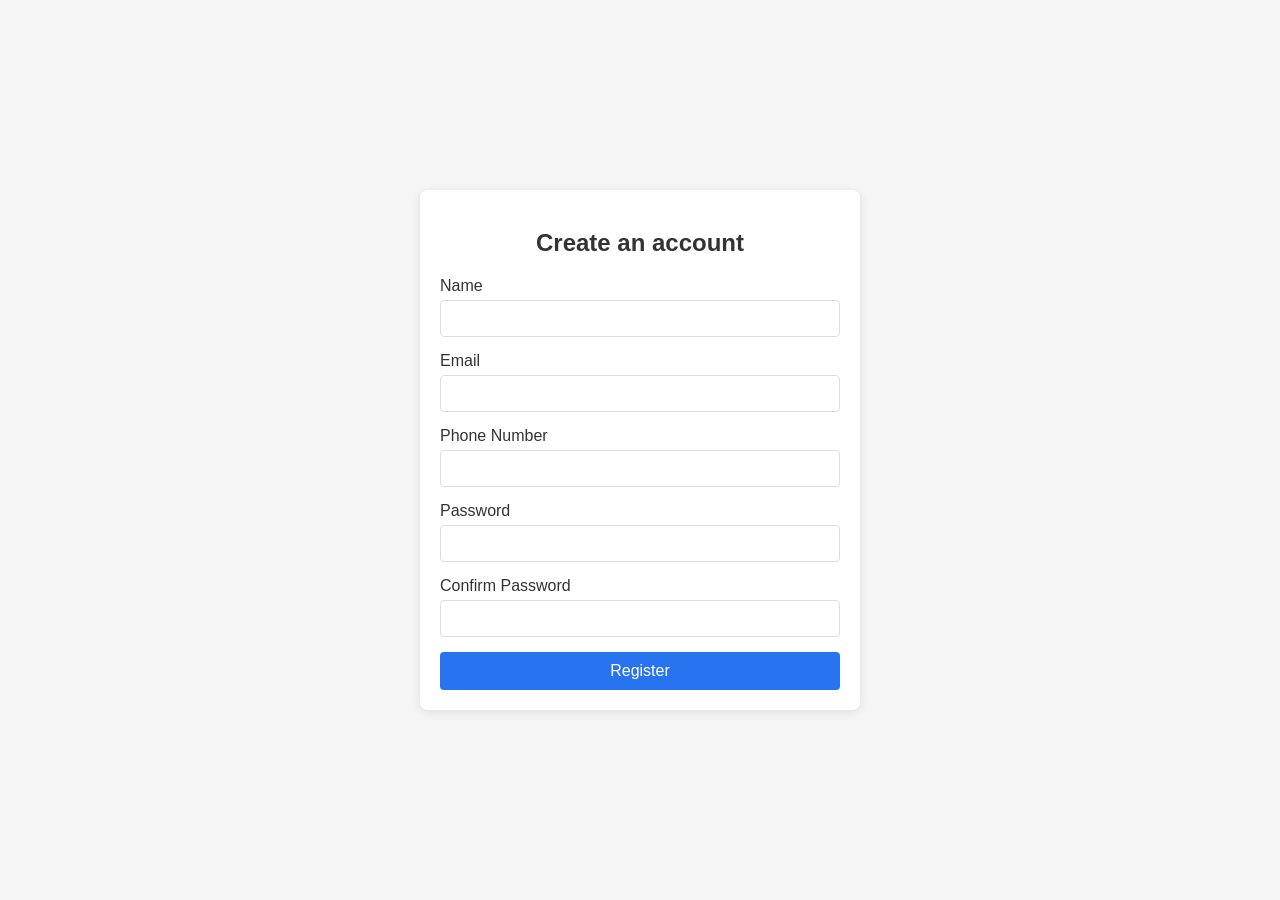
<file: auth/index.html>
<!DOCTYPE html>
<html lang="en">
<head>
    <meta charset="UTF-8">
    <meta name="viewport" content="width=device-width, initial-scale=1.0">
    <title>Flipkart Registration Form</title>
    <link rel="stylesheet" href="styles.css">
</head>
<body>
    <div class="container">
        <form class="registration-form">
            <h2>Create an account</h2>
            <div class="form-group">
                <label for="username">Name</label>
                <input type="text" id="username" name="username" required>
            </div>
            <div class="form-group">
                <label for="email">Email</label>
                <input type="email" id="email" name="email" required>
            </div>
            <div class="form-group">
                <label for="phone">Phone Number</label>
                <input type="tel" id="phone" name="phone" required>
            </div>
            <div class="form-group">
                <label for="password">Password</label>
                <input type="password" id="password" name="password" required>
            </div>
            <div class="form-group">
                <label for="confirm-password">Confirm Password</label>
                <input type="password" id="confirm-password" name="confirm-password" required>
            </div>
            <button type="submit" class="btn">Register</button>
        </form>
    </div>
</body>
</html>
</file>
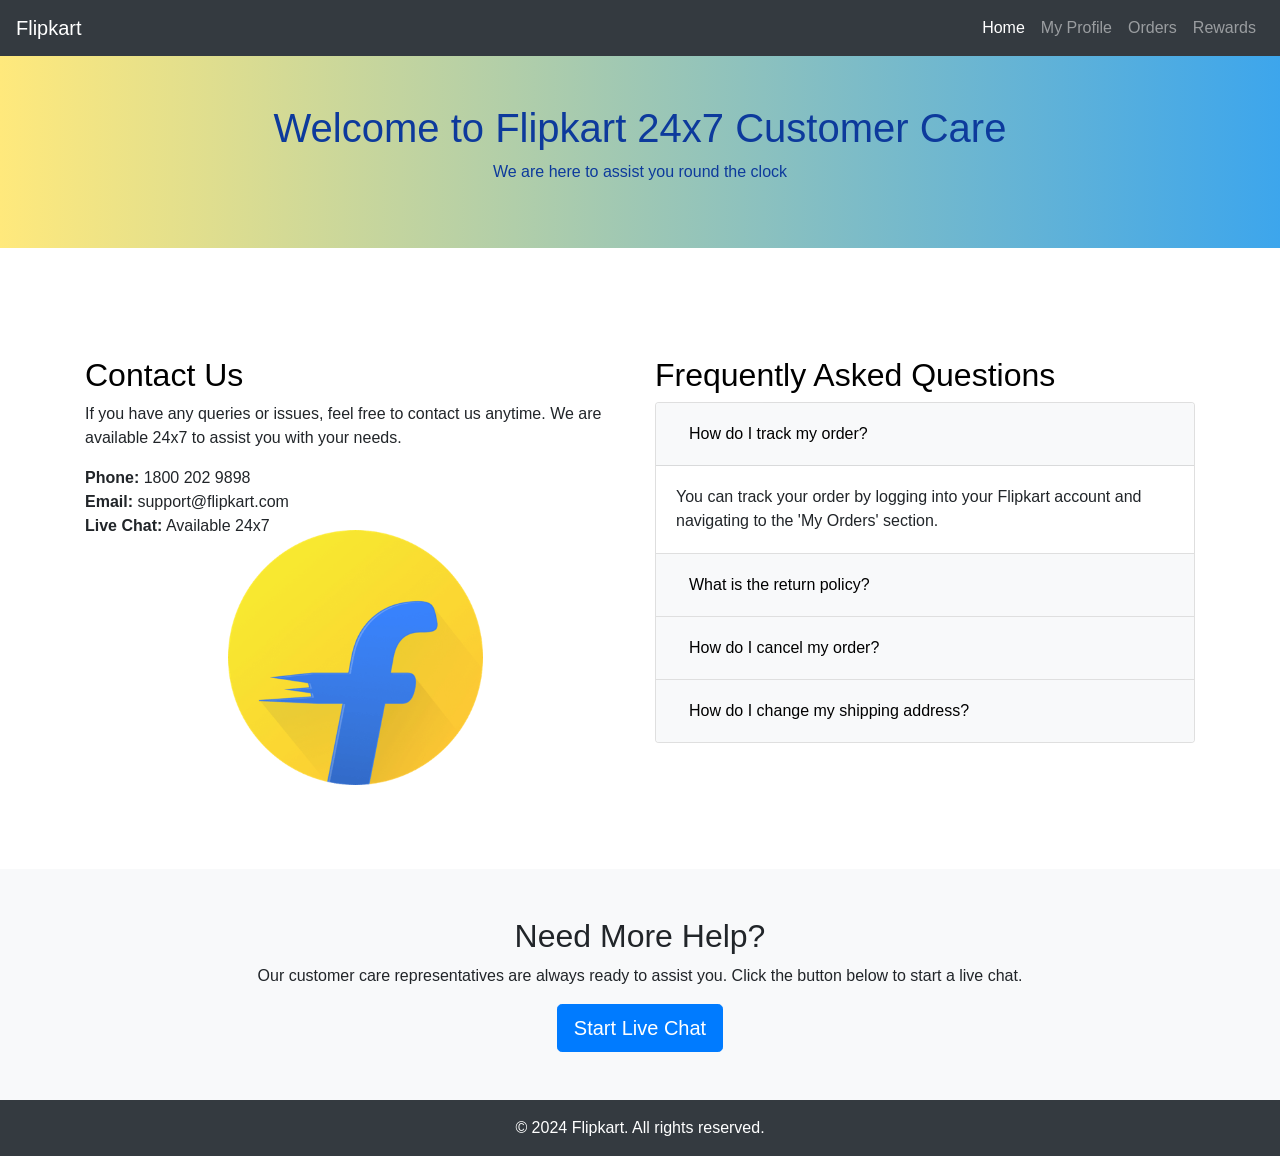
<file: helpcentre/index.html>
<!DOCTYPE html>
<html lang="en">
<head>
    <meta charset="UTF-8">
    <meta name="viewport" content="width=device-width, initial-scale=1.0">
    <title>Flipkart 24x7 Customer Care</title>
    <link rel="shortcut icon" href="../img/flipkart_lite.png" type="image/x-icon">
    <link href="https://stackpath.bootstrapcdn.com/bootstrap/4.5.2/css/bootstrap.min.css" rel="stylesheet">
    <link rel="stylesheet" href="helpcentre.css">
</head>
<body>

<nav class="navbar navbar-expand-lg navbar-dark bg-dark">
    <a class="navbar-brand" href="../">Flipkart</a>
    <button class="navbar-toggler" type="button" data-toggle="collapse" data-target="#navbarNav" aria-controls="navbarNav" aria-expanded="false" aria-label="Toggle navigation">
        <span class="navbar-toggler-icon"></span>
    </button>
    <div class="collapse navbar-collapse" id="navbarNav">
        <ul class="navbar-nav ml-auto">
            <li class="nav-item active">
                <a class="nav-link" href="../">Home</a>
            </li>
            <li class="nav-item">
                <a class="nav-link" href="../account/home_account.html">My Profile</a>
            </li>
            <li class="nav-item">
                <a class="nav-link" href="../account/orders.html">Orders</a>
            </li>
            <li class="nav-item">
                <a class="nav-link" href="../account/rewards.html">Rewards</a>
            </li>
        </ul>
    </div>
</nav>

<header class="bg-primary text-center py-5 heading">
    <h1>Welcome to Flipkart 24x7 Customer Care</h1>
    <p>We are here to assist you round the clock</p>
</header>

<section class="container my-5">
    <div class="row">
        <div class="col-md-6">
            <h2 style="color: #000000;">Contact Us</h2>
            <p>If you have any queries or issues, feel free to contact us anytime. We are available 24x7 to assist you with your needs.</p>
            <ul class="list-unstyled">
                <li><strong>Phone:</strong> 1800 202 9898</li>
                <li><strong>Email:</strong> support@flipkart.com</li>
                <li><strong>Live Chat:</strong> Available 24x7</li>
            </ul>
            <img src="../img/flipkart_lite.png" height="255px" alt="Flipkart Logo" class="flipkart-logo">
        </div>
        <div class="col-md-6">
            <h2 style="color: #000000;">Frequently Asked Questions</h2>
            <div class="accordion" id="faqAccordion">
                <div class="card">
                    <div class="card-header" id="faqHeading1">
                        <h5 class="mb-0">
                            <button class="btn btn-link" type="button" data-toggle="collapse" data-target="#faq1" aria-expanded="true" aria-controls="faq1">
                                How do I track my order?
                            </button>
                        </h5>
                    </div>
                    <div id="faq1" class="collapse show" aria-labelledby="faqHeading1" data-parent="#faqAccordion">
                        <div class="card-body">
                            You can track your order by logging into your Flipkart account and navigating to the 'My Orders' section.
                        </div>
                    </div>
                </div>
                <div class="card">
                    <div class="card-header" id="faqHeading2">
                        <h5 class="mb-0">
                            <button class="btn btn-link collapsed" type="button" data-toggle="collapse" data-target="#faq2" aria-expanded="false" aria-controls="faq2">
                                What is the return policy?
                            </button>
                        </h5>
                    </div>
                    <div id="faq2" class="collapse" aria-labelledby="faqHeading2" data-parent="#faqAccordion">
                        <div class="card-body">
                            Our return policy allows you to return products within 30 days of delivery. Please refer to our return policy page for more details.
                        </div>
                    </div>
                </div>
                <div class="card">
                    <div class="card-header" id="faqHeading3">
                        <h5 class="mb-0">
                            <button class="btn btn-link collapsed" type="button" data-toggle="collapse" data-target="#faq3" aria-expanded="false" aria-controls="faq3">
                                How do I cancel my order?
                            </button>
                        </h5>
                    </div>
                    <div id="faq3" class="collapse" aria-labelledby="faqHeading3" data-parent="#faqAccordion">
                        <div class="card-body">
                            You can cancel your order from the 'My Orders' section in your account. Select the order you wish to cancel and click on the 'Cancel' button.
                        </div>
                    </div>
                </div>
                <div class="card">
                    <div class="card-header" id="faqHeading4">
                        <h5 class="mb-0">
                            <button class="btn btn-link collapsed" type="button" data-toggle="collapse" data-target="#faq4" aria-expanded="false" aria-controls="faq4">
                            How do I change my shipping address?
                            </button>
                        </h5>
                    </div>
                    <div id="faq4" class="collapse" aria-labelledby="faqHeading4" data-parent="#faqAccordion">
                        <div class="card-body">
                            You can change your shipping address during the checkout process or update your address book in your account settings.
                        </div>
                    </div>
                </div>
            </div>
        </div>
    </div>
</section>

<section class="bg-light py-5">
    <div class="container text-center">
        <h2>Need More Help?</h2>
        <p>Our customer care representatives are always ready to assist you. Click the button below to start a live chat.</p>
        <button class="btn btn-primary btn-lg">Start Live Chat</button>
    </div>
</section>

<footer class="bg-dark text-white text-center py-3">
    <p>&copy; 2024 Flipkart. All rights reserved.</p>
</footer>


<script src="https://stackpath.bootstrapcdn.com/bootstrap/4.5.2/js/bootstrap.bundle.min.js"></script>
<script src="https://code.jquery.com/jquery-3.5.1.slim.min.js"></script>
<script src="https://stackpath.bootstrapcdn.com/bootstrap/4.5.2/js/bootstrap.bundle.min.js"></script>
</file>
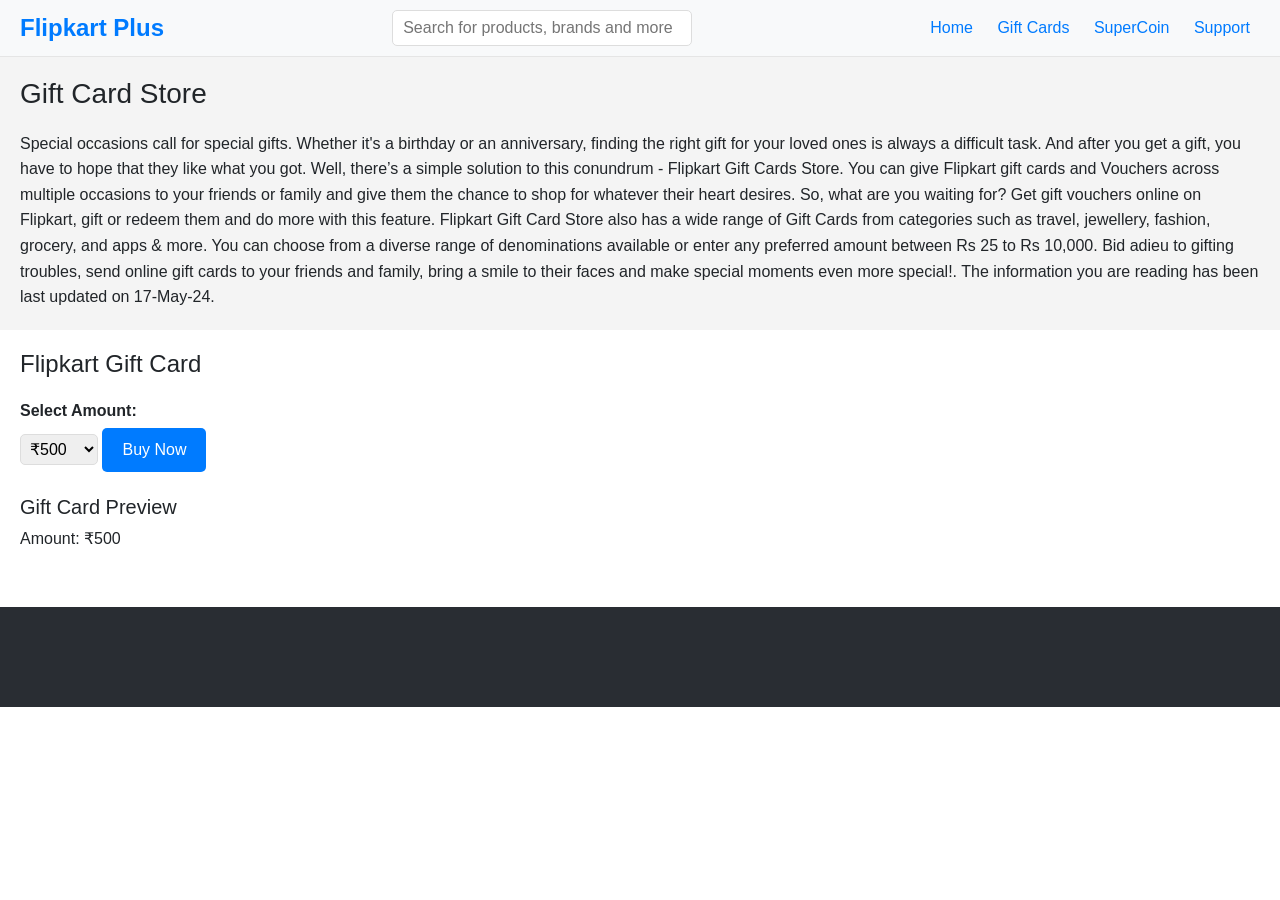
<file: the-gift-card-store/index.html>
<!DOCTYPE html>
<html lang="en">

<head>
  <meta charset="UTF-8">
  <meta name="viewport" content="width=device-width, initial-scale=1.0">
  <title>Flipkart Gift Card</title>
  <link rel="shortcut icon" href="../img/flipkart_favicon.ico" type="image/x-icon">
  <link rel="stylesheet" href="https://stackpath.bootstrapcdn.com/bootstrap/4.5.2/css/bootstrap.min.css">
  <style>
    /* Progress Bar Styles */
    #progress-container {
      position: fixed;
      top: 0;
      left: 0;
      width: 100%;
      height: 15px;
      z-index: 99990;
    }

    #progress-bar {
      height: 53%;
      width: 0;
      background: linear-gradient(90deg, rgb(0, 72, 255) 0%, rgb(153, 187, 255) 50%, rgb(0, 184, 250) 100%);
      box-shadow: 0 0 4px rgba(0, 166, 255, 0.7), 0 0 10px rgba(255, 255, 255, 0.7);
      transition: width 0.09s ease-in-out;
      border-radius: 10px;
    }

    /* Navbar Styles */
    .navbar {
      display: flex;
      justify-content: space-between;
      align-items: center;
      padding: 10px 20px;
      background-color: #f8f9fa;
      border-bottom: 1px solid #e5e5e5;
    }

    .navbar .logo .title {
      font-size: 24px;
      font-weight: bold;
      color: #007bff;
    }

    .navbar .search-bar input {
      padding: 5px 10px;
      width: 300px;
      border-radius: 5px;
      border: 1px solid #ddd;
    }

    .navbar .links a {
      margin: 0 10px;
      text-decoration: none;
      color: #007bff;
      font-size: 16px;
    }

    .navbar .links a:hover {
      text-decoration: underline;
    }

    /* Info Section Styles */
    .info {
      padding: 20px;
      background-color: #f4f4f4;
    }

    .info .head {
      font-size: 28px;
      margin-bottom: 20px;
    }

    .info .detail {
      font-size: 16px;
      line-height: 1.6;
    }

    /* Gift Card Section Styles */
    .gift-card-section {
      padding: 20px;
      background-color: #fff;
    }

    .gift-card-section h1 {
      font-size: 24px;
      margin-bottom: 20px;
    }

    .gift-card-section form {
      margin-bottom: 20px;
    }

    .gift-card-section label {
      display: block;
      margin-bottom: 5px;
      font-weight: bold;
    }

    .gift-card-section select {
      padding: 5px;
      border-radius: 5px;
      border: 1px solid #ddd;
      margin-bottom: 10px;
    }

    .gift-card-section button {
      padding: 10px 20px;
      background-color: #007bff;
      color: #fff;
      border: none;
      border-radius: 5px;
      cursor: pointer;
    }

    .gift-card-section button:hover {
      background-color: #0056b3;
    }

    .gift-card-section .preview {
      margin-top: 20px;
    }

    .gift-card-section .preview h2 {
      font-size: 20px;
    }

    /* Footer Styles */
    #footer-giftCard {
      height: 100px;
      background-color: #292d33;
      margin-top: 20px;
    }
  </style>
</head>

<body>
  <div id="progress-container">
    <div id="progress-bar"></div>
  </div>

  <script>
    window.addEventListener('scroll', function() {
      const winScroll = document.body.scrollTop || document.documentElement.scrollTop;
      const height = document.documentElement.scrollHeight - document.documentElement.clientHeight;
      const scrolled = (winScroll / height) * 100;
      document.getElementById('progress-bar').style.width = scrolled + '%';
    });
  </script>

  <div class="navbar">
    <div class="logo">
      <div class="title">Flipkart Plus</div>
    </div>
    <div class="search-bar">
      <input type="text" placeholder="Search for products, brands and more">
    </div>
    <div class="links">
      <a href="../index.html">Home</a>
      <a href="../gift-cards/index.html">Gift Cards</a>
      <a href="../supercoin/index.html">SuperCoin</a>
      <a href="../helpcentre/index.html">Support</a>
    </div>
  </div>

  <div class="info">
    <h1 class="head">Gift Card Store</h1>
    <div class="detail">
      Special occasions call for special gifts. Whether it's a birthday or an anniversary, finding the right gift for
      your loved ones is always a difficult task. And after you get a gift, you have to hope that they like what you
      got. Well, there’s a simple solution to this conundrum - Flipkart Gift Cards Store. You can give Flipkart gift
      cards and Vouchers across multiple occasions to your friends or family and give them the chance to shop for
      whatever their heart desires. So, what are you waiting for? Get gift vouchers online on Flipkart, gift or redeem
      them and do more with this feature. Flipkart Gift Card Store also has a wide range of Gift Cards from categories
      such as travel, jewellery, fashion, grocery, and apps &amp; more. You can choose from a diverse range of
      denominations available or enter any preferred amount between Rs 25 to Rs 10,000. Bid adieu to gifting troubles,
      send online gift cards to your friends and family, bring a smile to their faces and make special moments even more
      special!. The information you are reading has been last updated on 17-May-24.
    </div>
  </div>

  <div class="gift-card-section">
    <h1>Flipkart Gift Card</h1>
    <form id="giftCardForm">
      <label for="amount">Select Amount:</label>
      <select id="amount" name="amount">
        <option value="500">₹500</option>
        <option value="1000">₹1000</option>
        <option value="2000">₹2000</option>
        <option value="5000">₹5000</option>
      </select>
      <button type="submit">Buy Now</button>
    </form>
    <div class="preview">
      <h2>Gift Card Preview</h2>
      <p>Amount: <span id="selectedAmount">₹500</span></p>
    </div>
  </div>

  <div id="footer-giftCard"></div>
</body>

</html>
</file>
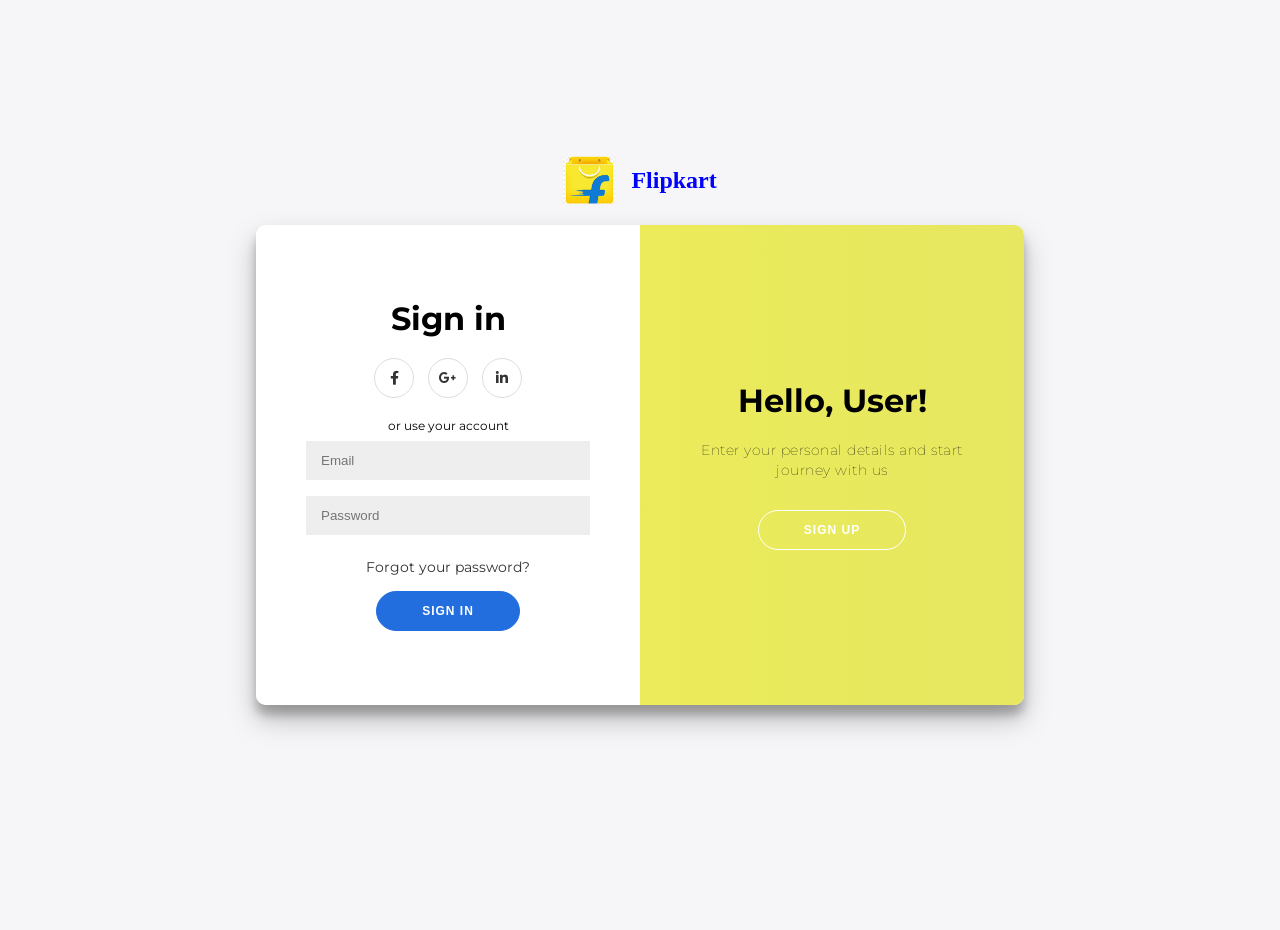
<file: login and sign up FlipKart/dist/index.html>
<!DOCTYPE html>
<html lang="en">
<head>
  <meta charset="UTF-8">
  <title>Flipkart</title>
  <link rel='stylesheet' href='https://cdnjs.cloudflare.com/ajax/libs/font-awesome/5.14.0/css/all.min.css'>
  <link rel="stylesheet" href="./style.css">
</head>
<body>
  <!-- Add Logo and Name -->
  <div class="header">
      <img src="./download.jpg" alt="Logo" class="logo">
      <h1>Flipkart</h1>
  </div>
  
  <!-- Existing content -->
  <div class="container" id="container">
    <div class="form-container sign-up-container">
      <form action="#">
        <h1>Create Account</h1>
        <div class="social-container">
          <a href="#" class="social"><i class="fab fa-facebook-f"></i></a>
          <a href="#" class="social"><i class="fab fa-google-plus-g"></i></a>
          <a href="#" class="social"><i class="fab fa-linkedin-in"></i></a>
        </div>
        <span>or use your email for registration</span>
        <input type="text" placeholder="Name" />
        <input type="email" placeholder="Email" />
        <input type="password" placeholder="Password" />
        <button>Sign Up</button>
      </form>
    </div>
    <div class="form-container sign-in-container">
      <form action="#">
        <h1>Sign in</h1>
        <div class="social-container">
          <a href="#" class="social"><i class="fab fa-facebook-f"></i></a>
          <a href="#" class="social"><i class="fab fa-google-plus-g"></i></a>
          <a href="#" class="social"><i class="fab fa-linkedin-in"></i></a>
        </div>
        <span>or use your account</span>
        <input type="email" placeholder="Email" />
        <input type="password" placeholder="Password" />
        <a href="#">Forgot your password?</a>
        <button>Sign In</button>
      </form>
    </div>
    <div class="overlay-container">
      <div class="overlay">
        <div class="overlay-panel overlay-left">
          <h1>Welcome Back!</h1>
          <p>To keep connected with us please login with your personal info</p>
          <button class="ghost" id="signIn">Sign In</button>
        </div>
        <div class="overlay-panel overlay-right">
          <h1>Hello, User!</h1>
          <p>Enter your personal details and start journey with us</p>
          <button class="ghost" id="signUp">Sign Up</button>
        </div>
      </div>
    </div>
  </div>
  
  <script src="./script.js"></script>
</body>
</html>
</file>
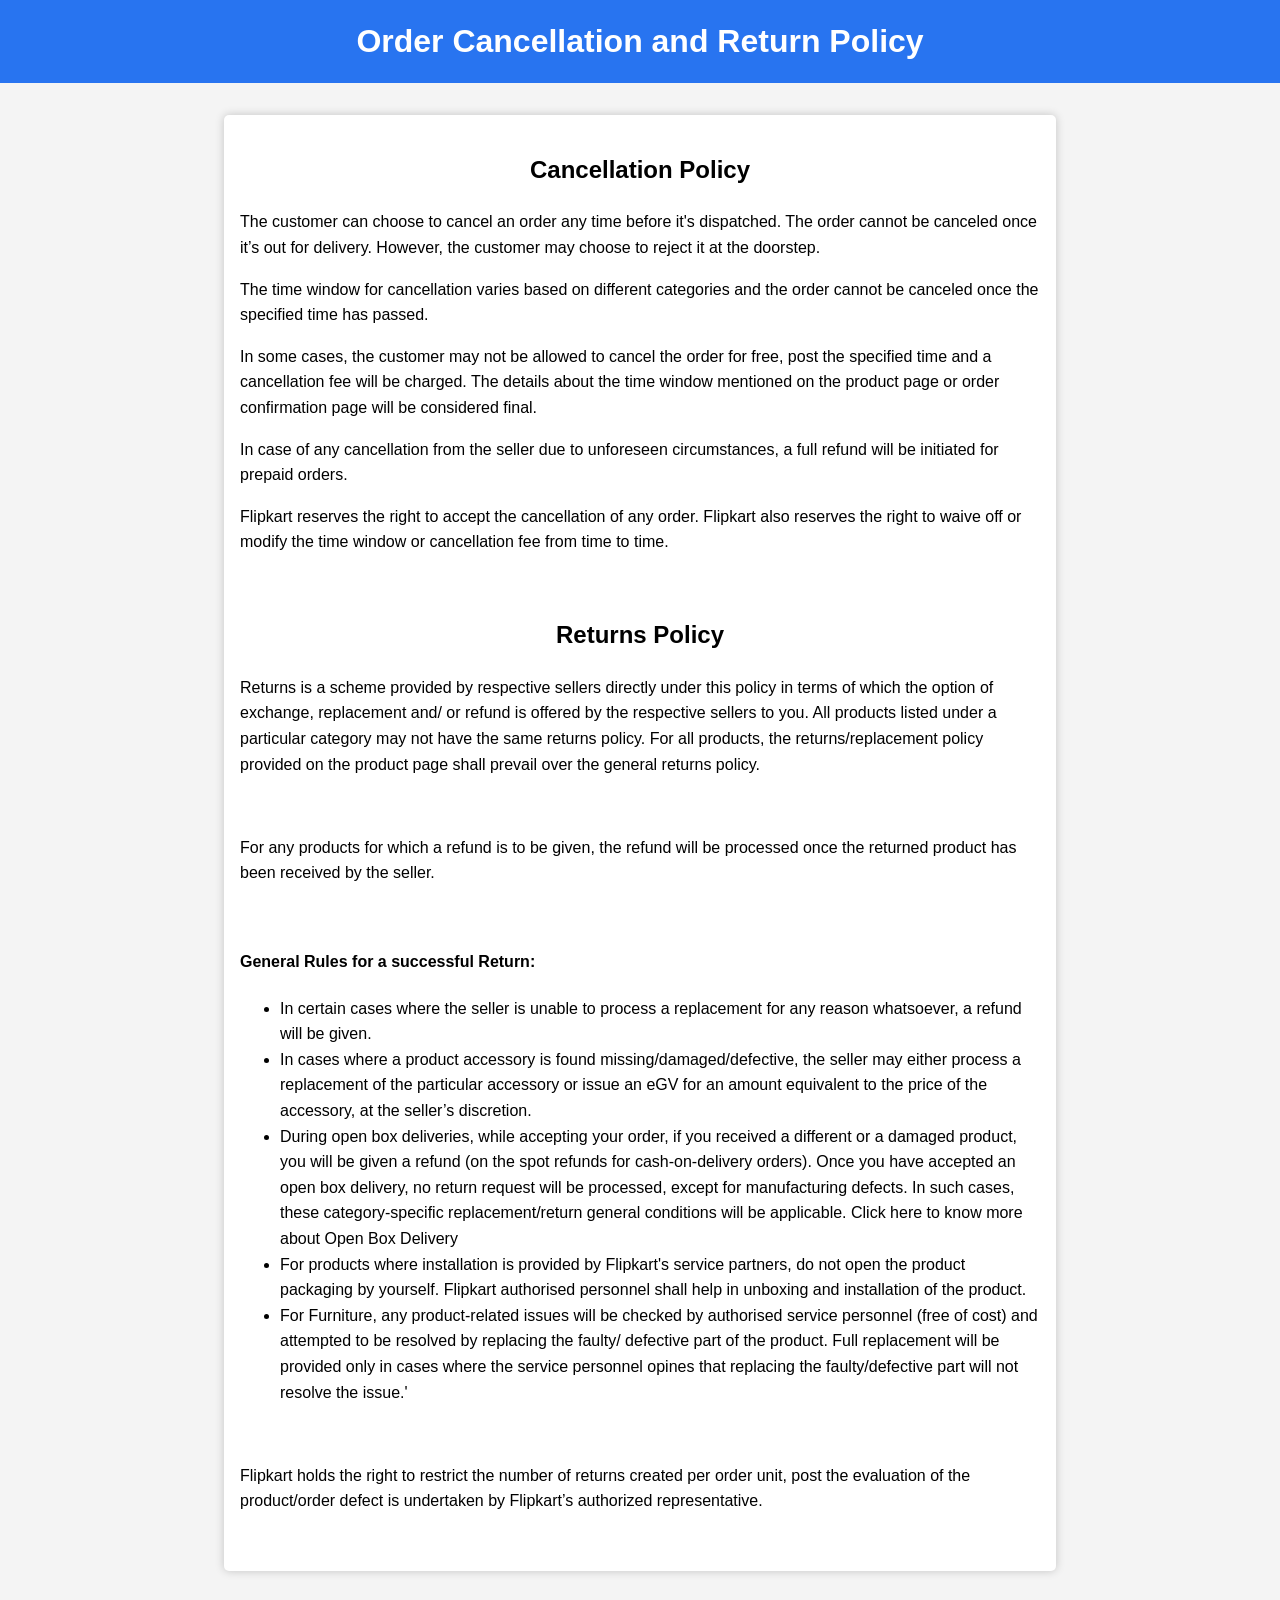
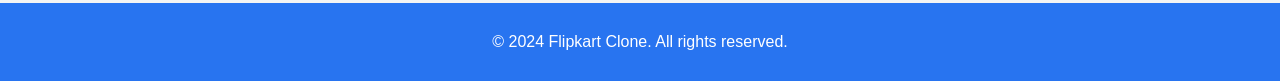
<file: pages/cancellation & return/index.html>
<!DOCTYPE html>
<html lang="en">

<head>
    <meta charset="UTF-8">
    <meta name="viewport" content="width=device-width, initial-scale=1.0">
    <title>Security Page - Flipkart Clone</title>

    <link rel="stylesheet" href="styles.css">

</head>

<body>

    <header>
        <h1>Order Cancellation and Return Policy</h1>
    </header>

    <main>

        <h2>Cancellation Policy</h2>

        <p>The customer can choose to cancel an order any time before it's dispatched. The order cannot be canceled once it’s out
        for delivery. However, the customer may choose to reject it at the doorstep.</p>

        <p>The time window for cancellation varies based on different categories and the order cannot be canceled once the
        specified time has passed.</p>

        <p>In some cases, the customer may not be allowed to cancel the order for free, post the specified time and a cancellation
        fee will be charged. The details about the time window mentioned on the product page or order confirmation page will be
        considered final.</p>

        <p>In case of any cancellation from the seller due to unforeseen circumstances, a full refund will be initiated for prepaid
        orders.</p>

        <p>Flipkart reserves the right to accept the cancellation of any order. Flipkart also reserves the right to waive off or
        modify the time window or cancellation fee from time to time.</p>

        <br>

        <h2>Returns Policy</h2>

        <p>Returns is a scheme provided by respective sellers directly under this policy in terms of which the option of exchange,
        replacement and/ or refund is offered by the respective sellers to you. All products listed under a particular category
        may not have the same returns policy. For all products, the returns/replacement policy provided on the product page
        shall prevail over the general returns policy.</p>

        <br>

        <p>For any products for which a refund is to be given, the refund will be processed once the returned product has been
        received by the seller.</p>
        
        <br>

        <h4>General Rules for a successful Return:</h4>

        <ul>
            <li>In certain cases where the seller is unable to process a replacement for any reason whatsoever, a refund will be given.</li>

            <li>In cases where a product accessory is found missing/damaged/defective, the seller may either process a replacement of
            the particular accessory or issue an eGV for an amount equivalent to the price of the accessory, at the seller’s
            discretion.</li>

            <li>During open box deliveries, while accepting your order, if you received a different or a damaged product, you will be
            given a refund (on the spot refunds for cash-on-delivery orders). Once you have accepted an open box delivery, no return
            request will be processed, except for manufacturing defects. In such cases, these category-specific replacement/return
            general conditions will be applicable. Click here to know more about Open Box Delivery</li>

            <li>For products where installation is provided by Flipkart's service partners, do not open the product packaging by
            yourself. Flipkart authorised personnel shall help in unboxing and installation of the product.</li>

            <li>For Furniture, any product-related issues will be checked by authorised service personnel (free of cost) and attempted
            to be resolved by replacing the faulty/ defective part of the product. Full replacement will be provided only in cases
            where the service personnel opines that replacing the faulty/defective part will not resolve the issue.'</li>

        </ul>

        <br>
        
        <p>Flipkart holds the right to restrict the number of returns created per order unit, post the evaluation of the
            product/order defect is undertaken by Flipkart’s authorized representative.</p>

        <br>

    </main>

    <footer>
        <p>&copy; 2024 Flipkart Clone. All rights reserved.</p>
    </footer>

</body>

</html>
</file>
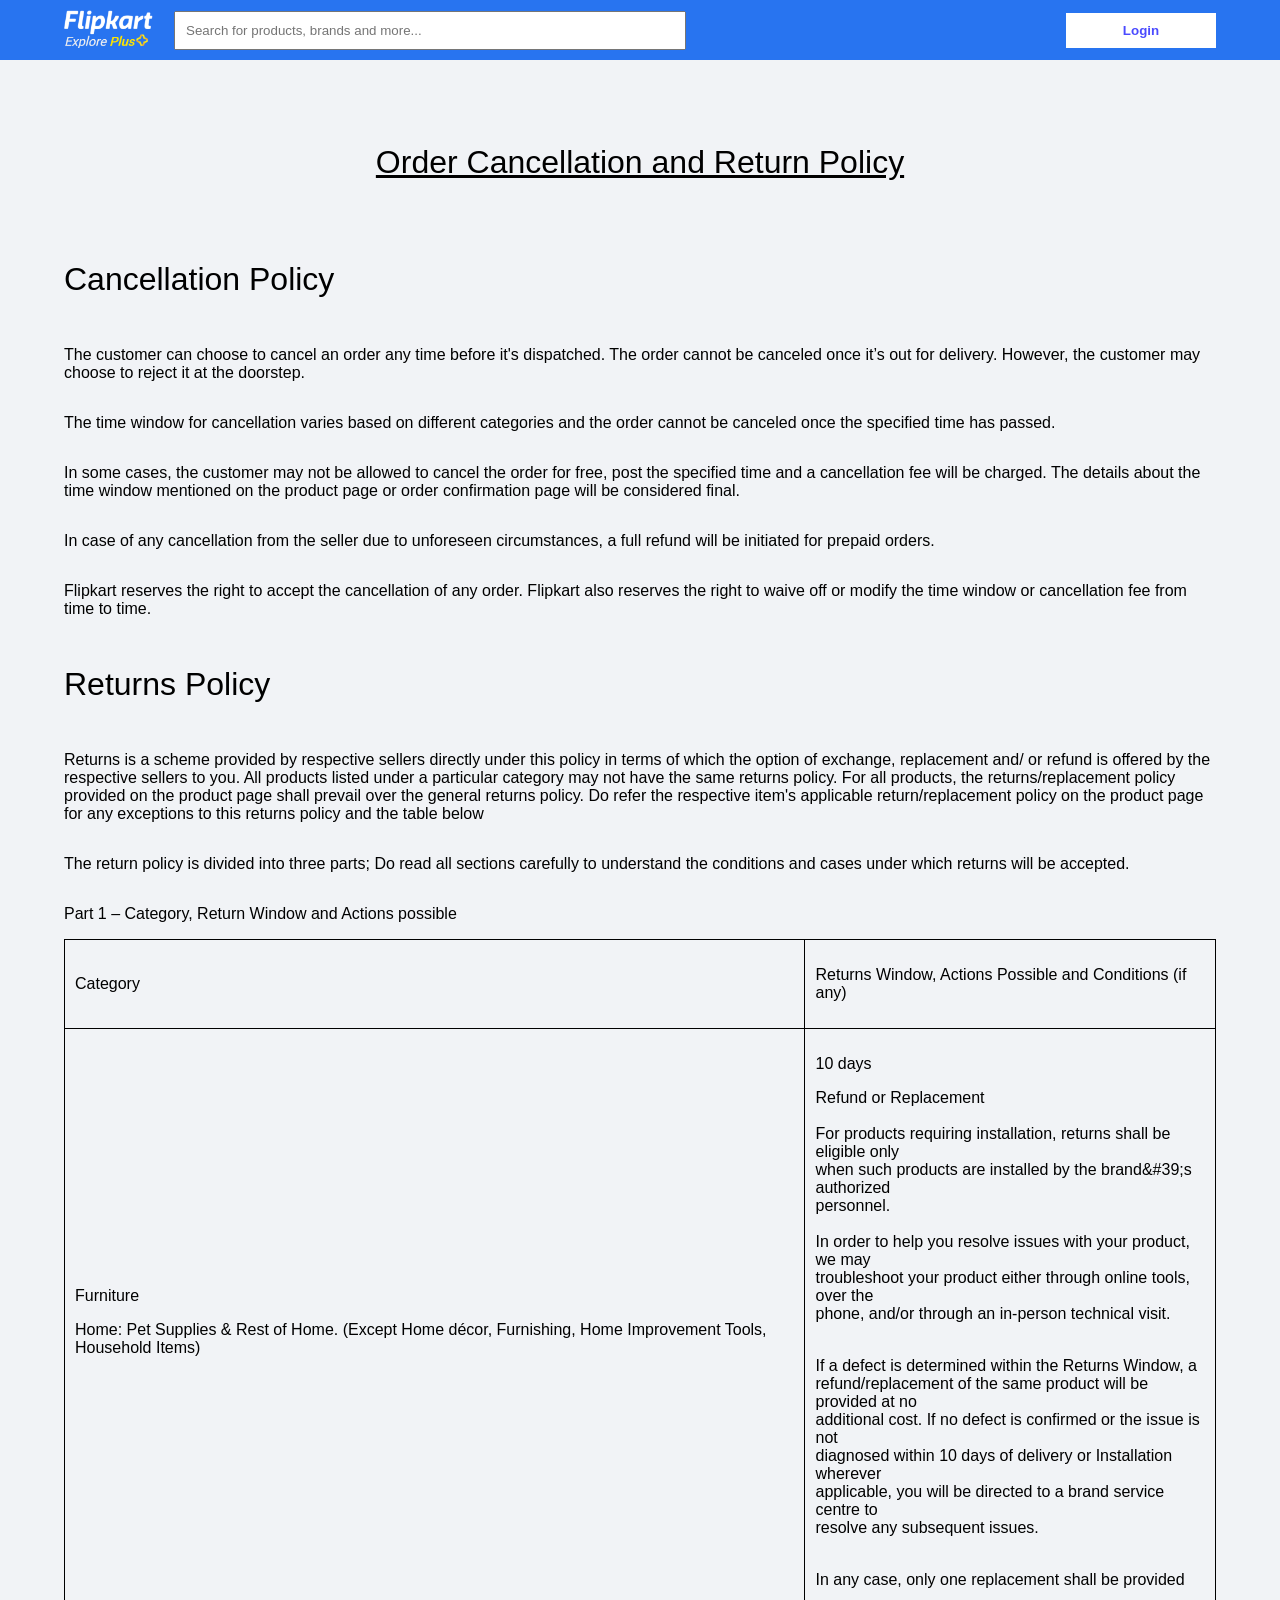
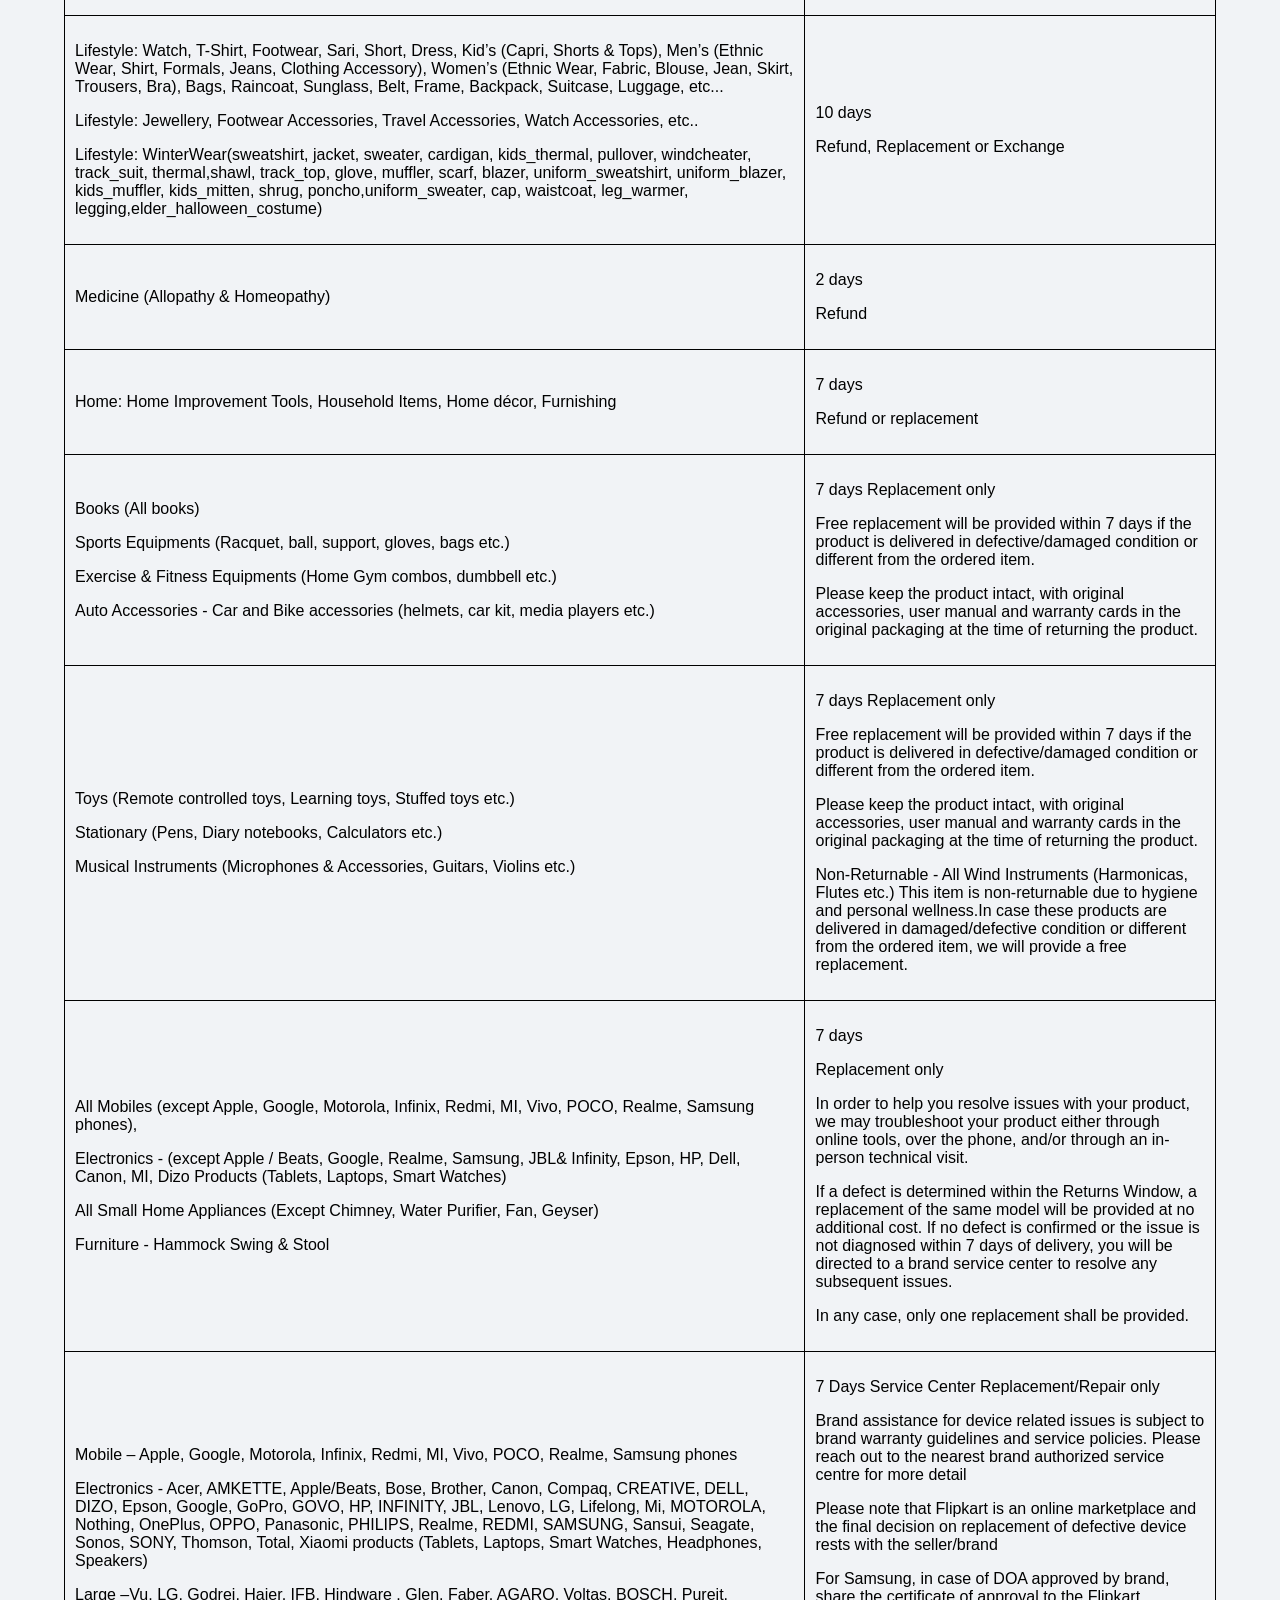
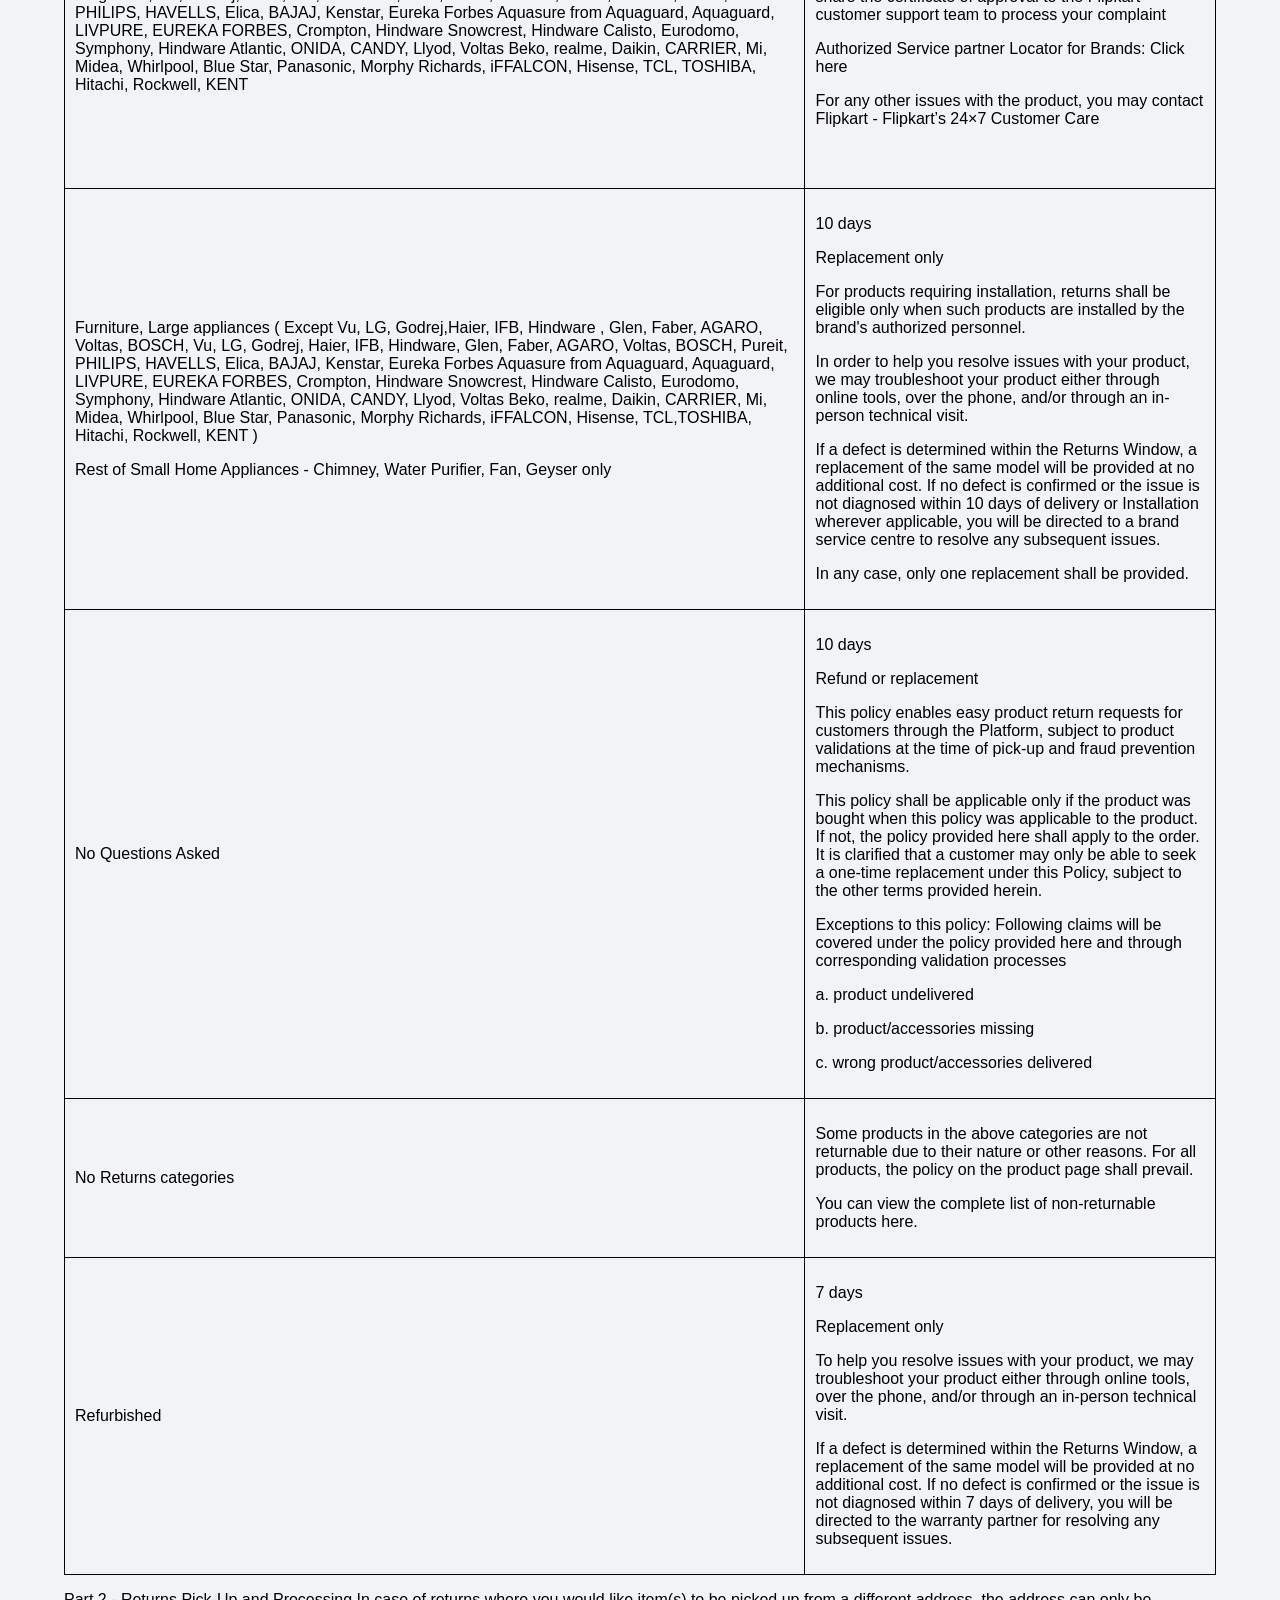
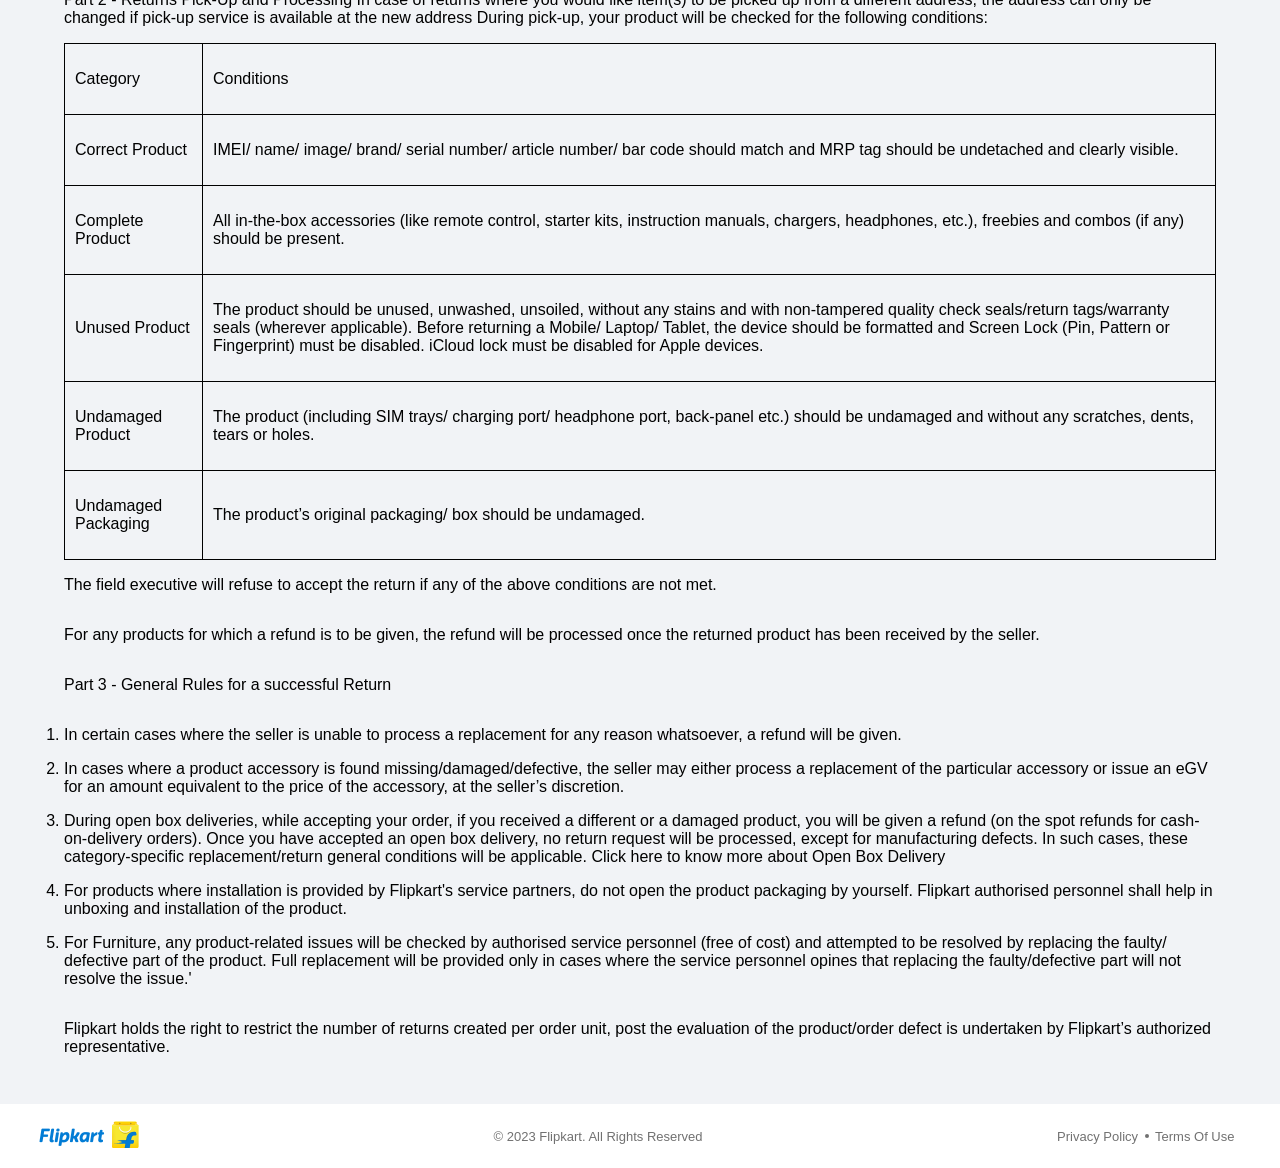
<file: pages/Cancellation_and_Returns/index.html>
<!DOCTYPE html>
<html lang="en">
<head>
    <meta charset="UTF-8">
    <meta name="viewport" content="width=device-width, initial-scale=1.0">
    <link rel="stylesheet" href="./style.css">
    <title>Flipkart - Payments</title>
</head>
<body>
    <nav>
        <div class="nav-left">
            <a class="navbar-brand" href="https://flipkart-clone-seven-azure.vercel.app/">
                <img src="../../img/flipcartlogo.PNG" width=auto height="40" title="Flipkart" alt="Flipkart" />
            </a>
            <div class="search">
                <input type="search" placeholder="Search for products, brands and more...">
                <i class="fa fa-search" aria-hidden="true"></i>
            </div>
        </div>
        <a href="../account/login-signup.html"><button>Login</button></a>
    </nav>
    <main>
        <h1 id="order-cancellation-and-return-policy">Order Cancellation and Return Policy</h1>
        <h1 id="cancellation-policy">Cancellation Policy</h1>
        <p>The customer can choose to cancel an order any time before it&#39;s dispatched. The order cannot be canceled once it’s out for delivery. However, the customer may choose to reject it at the doorstep.</p>
        <p>The time window for cancellation varies based on different categories and the order cannot be canceled once the specified time has passed.</p>
        <p>In some cases, the customer may not be allowed to cancel the order for free, post the specified time and a cancellation fee will be charged. The details about the time window mentioned on the product page or order confirmation page will be considered final.</p>
        <p>In case of any cancellation from the seller due to unforeseen circumstances, a full refund will be initiated for prepaid orders.</p>
        <p>Flipkart reserves the right to accept the cancellation of any order. Flipkart also reserves the right to waive off or modify the time window or cancellation fee from time to time.</p>
        <h1 id="returns-policy">Returns Policy</h1>
        <p>Returns is a scheme provided by respective sellers directly under this policy in terms of which the option of exchange, replacement and/ or refund is offered by the respective sellers to you. All products listed under a particular category may not have the same returns policy. For all products, the returns/replacement policy provided on the product page shall prevail over the general returns policy. Do refer the respective item&#39;s applicable return/replacement policy on the product page for any exceptions to this returns policy and the table below</p>
        <p>The return policy is divided into three parts; Do read all sections carefully to understand the conditions and cases under which returns will be accepted.</p>
        <p>Part 1 – Category, Return Window and Actions possible</p>
        <table cellspacing="0" cellpadding="0">
        <tbody>
        <tr>
        <td valign="middle">
        <p>Category</p>
        </td>
        <td valign="middle">
        <p>Returns Window, Actions Possible and Conditions (if any)</p>
        </td>
        </tr>
        <tr>
        <td valign="middle">
        <p>Furniture</p>
        <p>Home: Pet Supplies &amp; Rest of Home. (Except Home d&eacute;cor, Furnishing, Home Improvement Tools, Household Items)</p>
        </td>
        <td valign="middle">
        <p>10 days</p>
        <p>Refund or Replacement<br /><br />For products requiring installation, returns shall be eligible only<br />when such products are installed by the brand&amp;#39;s authorized<br />personnel.<br /><br />In order to help you resolve issues with your product, we may<br />troubleshoot your product either through online tools, over the<br />phone, and/or through an in-person technical visit.</p>
        <p><br />If a defect is determined within the Returns Window, a<br />refund/replacement of the same product will be provided at no<br />additional cost. If no defect is confirmed or the issue is not<br />diagnosed within 10 days of delivery or Installation wherever<br />applicable, you will be directed to a brand service centre to<br />resolve any subsequent issues.</p>
        <p><br />In any case, only one replacement shall be provided</p>
        </td>
        </tr>
        <tr>
        <td valign="middle">
        <p>Lifestyle: Watch, T-Shirt, Footwear, Sari, Short, Dress, Kid’s (Capri, Shorts &amp; Tops), Men’s (Ethnic Wear, Shirt, Formals, Jeans, Clothing Accessory), Women’s (Ethnic Wear, Fabric, Blouse, Jean, Skirt, Trousers, Bra), Bags, Raincoat, Sunglass, Belt, Frame, Backpack, Suitcase, Luggage, etc...</p>
        <p>Lifestyle: Jewellery, Footwear Accessories, Travel Accessories, Watch Accessories, etc..</p>
        <p>Lifestyle: WinterWear(sweatshirt, jacket, sweater, cardigan, kids_thermal, pullover, windcheater, track_suit, thermal,shawl, track_top, glove, muffler, scarf, blazer, uniform_sweatshirt, uniform_blazer, kids_muffler, kids_mitten, shrug, poncho,uniform_sweater, cap, waistcoat, leg_warmer, legging,elder_halloween_costume)</p>
        </td>
        <td valign="middle">
        <p>10 days</p>
        <p>Refund, Replacement or Exchange</p>
        </td>
        </tr>
        <tr>
        <td valign="middle">
        <p>Medicine (Allopathy &amp; Homeopathy)</p>
        </td>
        <td valign="middle">
        <p>2 days</p>
        <p>Refund</p>
        </td>
        </tr>
        <tr>
        <td valign="middle">
        <p>Home: Home Improvement Tools, Household Items, Home d&eacute;cor, Furnishing</p>
        </td>
        <td valign="middle">
        <p>7 days</p>
        <p>Refund or replacement</p>
        </td>
        </tr>
        <tr>
        <td valign="middle">
        <p>Books (All books)</p>
        <p>Sports Equipments (Racquet, ball, support, gloves, bags etc.)</p>
        <p>Exercise &amp; Fitness Equipments (Home Gym combos, dumbbell etc.)</p>
        <p>Auto Accessories - Car and Bike accessories (helmets, car kit, media players etc.)</p>
        </td>
        <td valign="middle">
        <p>7 days Replacement only</p>
        <p>Free replacement will be provided within 7 days if the product is delivered in defective/damaged condition or different from the ordered item.</p>
        <p>Please keep the product intact, with original accessories, user manual and warranty cards in the original packaging at the time of returning the product.</p>
        </td>
        </tr>
        <tr>
        <td valign="middle">
        <p>Toys (Remote controlled toys, Learning toys, Stuffed toys etc.)</p>
        <p>Stationary (Pens, Diary notebooks, Calculators etc.)</p>
        <p>Musical Instruments (Microphones &amp; Accessories, Guitars, Violins etc.)</p>
        </td>
        <td valign="middle">
        <p>7 days Replacement only</p>
        <p>Free replacement will be provided within 7 days if the product is delivered in defective/damaged condition or different from the ordered item.</p>
        <p>Please keep the product intact, with original accessories, user manual and warranty cards in the original packaging at the time of returning the product.</p>
        <p>Non-Returnable - All Wind Instruments (Harmonicas, Flutes etc.) This item is non-returnable due to hygiene and personal wellness.In case these products are delivered in damaged/defective condition or different from the ordered item, we will provide a free replacement.</p>
        </td>
        </tr>
        <tr>
        <td valign="middle">
        <p>All Mobiles (except Apple, Google,&nbsp;Motorola, Infinix, Redmi, MI, Vivo, POCO, Realme, Samsung phones),</p>
        <p>Electronics - (except Apple / Beats, Google, Realme, Samsung, JBL&amp; Infinity, Epson, HP, Dell, Canon, MI, Dizo Products (Tablets, Laptops, Smart Watches)</p>
        <p>All Small Home Appliances (Except Chimney, Water Purifier, Fan, Geyser)</p>
        <p>Furniture - Hammock Swing &amp; Stool</p>
        </td>
        <td valign="middle">
        <p>7 days</p>
        <p>Replacement only</p>
        <p>In order to help you resolve issues with your product, we may troubleshoot your product either through online tools, over the phone, and/or through an in-person technical visit.</p>
        <p>If a defect is determined within the Returns Window, a replacement of the same model will be provided at no additional cost. If no defect is confirmed or the issue is not diagnosed within 7 days of delivery, you will be directed to a brand service center to resolve any subsequent issues.</p>
        <p>In any case, only one replacement shall be provided.</p>
        </td>
        </tr>
        <tr>
        <td>
        <p><span style="font-weight: 400;">Mobile – Apple, Google, Motorola, Infinix, Redmi, MI, Vivo, POCO, Realme, Samsung phones</span></p>
        <p><span style="font-weight: 400;">Electronics - Acer, AMKETTE, Apple/Beats, Bose, Brother, Canon, Compaq, CREATIVE, DELL, DIZO, Epson, Google, GoPro, GOVO, HP, INFINITY, JBL, Lenovo, LG, Lifelong, Mi, MOTOROLA, Nothing, OnePlus, OPPO, Panasonic, PHILIPS, Realme, REDMI, SAMSUNG, Sansui, Seagate, Sonos, SONY, Thomson, Total, Xiaomi products (Tablets, Laptops, Smart Watches, Headphones, Speakers)</span></p>
        <p><span style="font-weight: 400;">Large –Vu, LG, Godrej, Haier, IFB, Hindware , Glen, Faber, AGARO, Voltas, BOSCH, Pureit, PHILIPS, HAVELLS, Elica, BAJAJ, Kenstar, Eureka Forbes Aquasure from Aquaguard, Aquaguard, LIVPURE, EUREKA FORBES, Crompton, Hindware Snowcrest, Hindware Calisto, Eurodomo, Symphony, Hindware Atlantic, ONIDA, CANDY, Llyod, Voltas Beko, realme, Daikin, CARRIER, Mi, Midea, Whirlpool, Blue Star, Panasonic, Morphy Richards, iFFALCON, Hisense, TCL, TOSHIBA, Hitachi, Rockwell, KENT</span></p>
        </td>
        <td>
        <p><span style="font-weight: 400;">7 Days Service Center Replacement/Repair only</span></p>
        <p><span style="font-weight: 400;">Brand assistance for device related issues is subject to brand warranty guidelines and service policies. Please reach out to the nearest brand authorized service centre for more detail</span></p>
        <p><span style="font-weight: 400;">Please note that Flipkart is an online marketplace and the final decision on replacement of defective device rests with the seller/brand</span></p>
        <p><span style="font-weight: 400;">For Samsung, in case of DOA approved by brand, share the certificate of approval to the Flipkart customer support team to process your complaint</span></p>
        <p><span style="font-weight: 400;">Authorized Service partner Locator for Brands: <a href="https://www.flipkart.com/pages/service-partner-tnc"><span style="font-weight: 400;">Click here</span></a></span></p>
        <p><span style="font-weight: 400;">For any other issues with the product, you may contact Flipkart - Flipkart’s 24×7 Customer Care</span></p>
        <p><span style="font-weight: 400;">&nbsp;</span></p>
        </td>
        </tr>
        <tr>
        <td>
        <p><span style="font-weight: 400;">Furniture, Large appliances ( Except Vu, LG, Godrej,Haier, IFB, Hindware , Glen, Faber, AGARO, Voltas, BOSCH, Vu, LG, Godrej, Haier, IFB, Hindware, Glen, Faber, AGARO, Voltas, BOSCH, Pureit, PHILIPS, HAVELLS, Elica, BAJAJ, Kenstar, Eureka Forbes Aquasure from Aquaguard, Aquaguard, LIVPURE, EUREKA FORBES, Crompton, Hindware Snowcrest, Hindware Calisto, Eurodomo, Symphony, Hindware Atlantic, ONIDA, CANDY, Llyod, Voltas Beko, realme, Daikin, CARRIER, Mi, Midea, Whirlpool, Blue Star, Panasonic, Morphy Richards, iFFALCON, Hisense, TCL,TOSHIBA, Hitachi, Rockwell, KENT )</span></p>
        <p><span style="font-weight: 400;">Rest of Small Home Appliances - Chimney, Water Purifier, Fan, Geyser only</span></p>
        </td>
        <td>
        <p><span style="font-weight: 400;">10 days</span></p>
        <p><span style="font-weight: 400;">Replacement only</span></p>
        <p><span style="font-weight: 400;">For products requiring installation, returns shall be eligible only when such products are installed by the brand&#39;s authorized personnel.</span></p>
        <p><span style="font-weight: 400;">In order to help you resolve issues with your product, we may troubleshoot your product either through online tools, over the phone, and/or through an in-person technical visit.</span></p>
        <p><span style="font-weight: 400;">If a defect is determined within the Returns Window, a replacement of the same model will be provided at no additional cost. If no defect is confirmed or the issue is not diagnosed within 10 days of delivery or Installation wherever applicable, you will be directed to a brand service centre to resolve any subsequent issues.</span></p>
        <p><span style="font-weight: 400;">In any case, only one replacement shall be provided.</span></p>
        </td>
        </tr>
        <tr>
        <td valign="middle">
        <p>No Questions Asked</p>
        </td>
        <td valign="middle">
        <p>10 days</p>
        <p>Refund or replacement</p>
        <p>This policy enables easy product return requests for customers through the Platform, subject to product validations at the time of pick-up and fraud prevention mechanisms.</p>
        <p>This policy shall be applicable only if the product was bought when this policy was applicable to the product. If not, the policy provided <a href="https://www.flipkart.com/pages/returnpolicy">here</a> shall apply to the order. It is clarified that a customer may only be able to seek a one-time replacement under this Policy, subject to the other terms provided herein.</p>
        <p>Exceptions to this policy: Following claims will be covered under the policy provided <a href="https://www.flipkart.com/pages/returnpolicy">here</a> and through corresponding validation processes</p>
        <p>a. product undelivered</p>
        <p>b. product/accessories missing</p>
        <p>c. wrong product/accessories delivered</p>
        </td>
        </tr>
        <tr>
        <td valign="middle">
        <p>No Returns categories</p>
        </td>
        <td valign="middle">
        <p>Some products in the above categories are not returnable due to their nature or other reasons. For all products, the policy on the product page shall prevail.</p>
        <p>You can view the complete list of non-returnable products <a href="http://www.flipkart.com/non-returnables">here.</a></p>
        </td>
        </tr>
        <tr>
        <td valign="middle">
        <p>Refurbished</p>
        </td>
        <td valign="middle">
        <p>7 days</p>
        <p>Replacement only</p>
        <p>To help you resolve issues with your product, we may troubleshoot your product either through online tools, over the phone, and/or through an in-person technical visit.</p>
        <p>If a defect is determined within the Returns Window, a replacement of the same model will be provided at no additional cost. If no defect is confirmed or the issue is not diagnosed within 7 days of delivery, you will be directed to the warranty partner for resolving any subsequent issues.</p>
        </td>
        </tr>
        </tbody>
        </table>
        <p>Part 2 - Returns Pick-Up and Processing In case of returns where you would like item(s) to be picked up from a different address, the address can only be changed if pick-up service is available at the new address During pick-up, your product will be checked for the following conditions:</p>
        <table>
        <thead>
        <tr>
        <td>
        <p>Category</p>
        </td>
        <td>
        <p>Conditions</p>
        </td>
        </tr>
        <tr>
        <td>
        <p>Correct Product</p>
        </td>
        <td>
        <p>IMEI/ name/ image/ brand/ serial number/ article number/ bar code should match and MRP tag should be undetached and clearly visible.</p>
        </td>
        </tr>
        <tr>
        <td>
        <p>Complete Product</p>
        </td>
        <td>
        <p>All in-the-box accessories (like remote control, starter kits, instruction manuals, chargers, headphones, etc.), freebies and combos (if any) should be present.</p>
        </td>
        </tr>
        <tr>
        <td>
        <p>Unused Product</p>
        </td>
        <td>
        <p>The product should be unused, unwashed, unsoiled, without any stains and with non-tampered quality check seals/return tags/warranty seals (wherever applicable). Before returning a Mobile/ Laptop/ Tablet, the device should be formatted and Screen Lock (Pin, Pattern or Fingerprint) must be disabled. iCloud lock must be disabled for Apple devices.</p>
        </td>
        </tr>
        <tr>
        <td>
        <p>Undamaged Product</p>
        </td>
        <td>
        <p>The product (including SIM trays/ charging port/ headphone port, back-panel etc.) should be undamaged and without any scratches, dents, tears or holes.</p>
        </td>
        </tr>
        <tr>
        <td>
        <p>Undamaged Packaging</p>
        </td>
        <td>
        <p>The product&rsquo;s original packaging/ box should be undamaged.</p>
        </td>
        </tr>
        </thead>
        </table>

        <p>The field executive will refuse to accept the return if any of the above conditions are not met.</p>
        <p>For any products for which a refund is to be given, the refund will be processed once the returned product has been received by the seller.</p>
        <p>Part 3 - General Rules for a successful Return</p>
        <ol>
        <li>In certain cases where the seller is unable to process a replacement for any reason whatsoever, a refund will be given.</li>
        <li>In cases where a product accessory is found missing/damaged/defective, the seller may either process a replacement of the particular accessory or issue an eGV for an amount equivalent to the price of the accessory, at the seller’s discretion.</li>
        <li>During open box deliveries, while accepting your order, if you received a different or a damaged product, you will be given a refund (on the spot refunds for cash-on-delivery orders). Once you have accepted an open box delivery, no return request will be processed, except for manufacturing defects. In such cases, these category-specific replacement/return general conditions will be applicable. <a href="https://www.flipkart.com/pages/open-box-delivery-tnc">Click here</a> to know more about Open Box Delivery</li>
        <li>For products where installation is provided by Flipkart&#39;s service partners, do not open the product packaging by yourself. Flipkart authorised personnel shall help in unboxing and installation of the product.</li>
        <li>For Furniture, any product-related issues will be checked by authorised service personnel (free of cost) and attempted to be resolved by replacing the faulty/ defective part of the product. Full replacement will be provided only in cases where the service personnel opines that replacing the faulty/defective part will not resolve the issue.&#39;</li>
        </ol>
        <p>Flipkart holds the right to restrict the number of returns created per order unit, post the evaluation of the product/order defect is undertaken by Flipkart’s authorized representative.</p>
    </main>
    <footer>
        <div id="footer-inner-container">
            <div><img id="logo-footer" src="./images/flipkart_logo.png" alt="flipkart_seller_hub_logo"></div>
            <div><p>&copy; 2023 Flipkart. All Rights Reserved</p></div>
            <div id="tnc-container">
                <div>
                    <a href="sell_online.html">Privacy Policy</a>
                </div>
                <div id="bullet-point"></div>
                <div>
                    <a href="sell_online.html">Terms Of Use</a>
                </div>
            </div>
        </div>
    </footer>
    <script src="./script.js"></script>
</body>
</html>
</file>
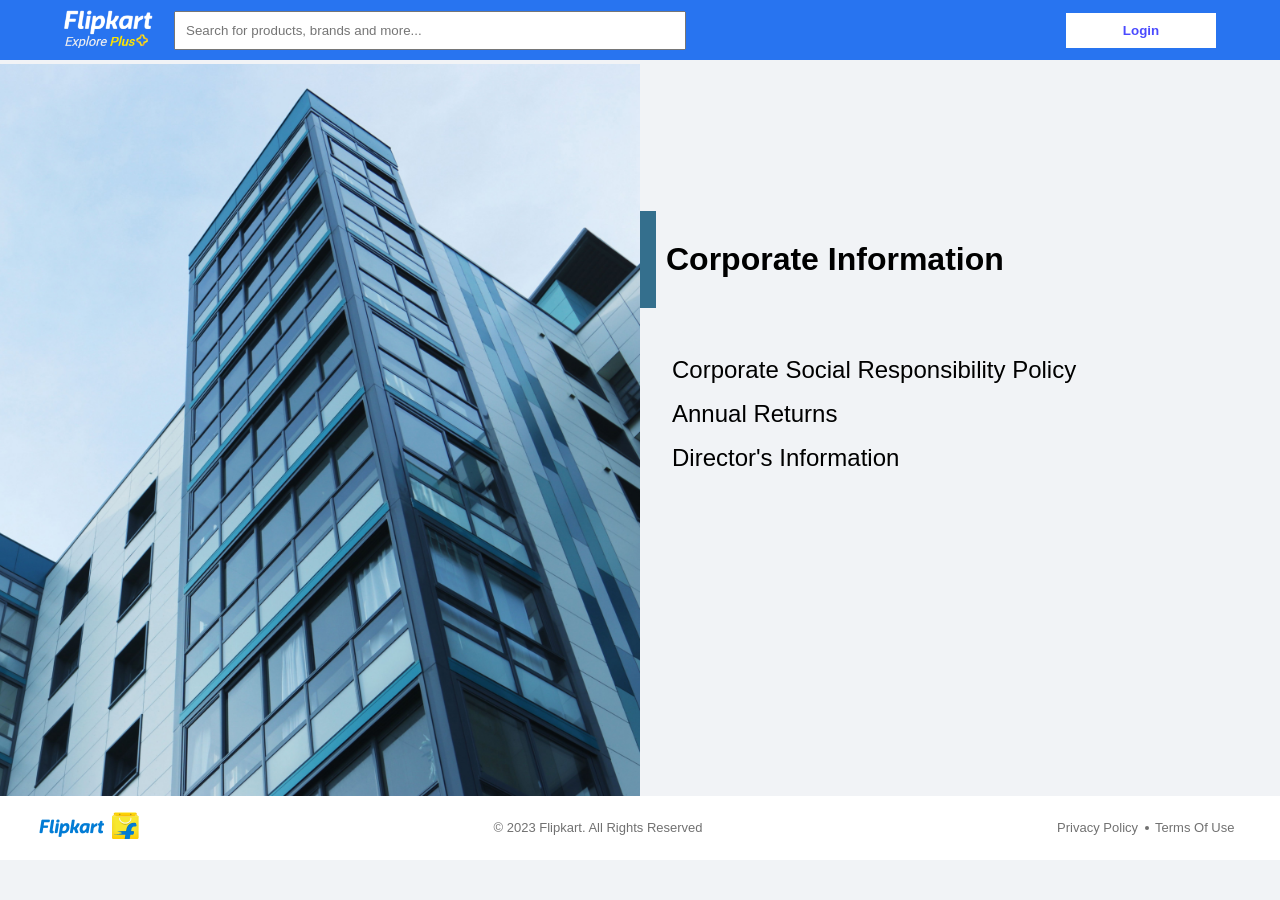
<file: pages/Corporate_Information/index.html>
<!DOCTYPE html>
<html lang="en">
<head>
    <meta charset="UTF-8">
    <meta name="viewport" content="width=device-width, initial-scale=1.0">
    <link rel="stylesheet" href="./style.css">
    <title>Flipkart - Corporate Information</title>
</head>
<body>
    <nav>
        <div class="nav-left">
            <a class="navbar-brand" href="https://flipkart-clone-seven-azure.vercel.app/">
                <img src="../../img/flipcartlogo.PNG" width=auto height="40" title="Flipkart" alt="Flipkart" />
            </a>
            <div class="search">
                <input type="search" placeholder="Search for products, brands and more...">
                <i class="fa fa-search" aria-hidden="true"></i>
            </div>
        </div>
        <a href="../account/login-signup.html"><button>Login</button></a>
    </nav>
    <main>
        <img src="./corp-info_image.jpeg" alt="corporate-building-image">
        <div>
            <h1>Corporate Information</h1>
            <ul>
                <li>
                    <a href="#">Corporate Social Responsibility Policy</a>
                </li>
                <li>
                    <a href="#">Annual Returns</a>
                </li>
                <li>
                    <a href="#">Director's Information</a>
                </li>
            </ul>
        </div>
    </main>
    <footer>
        <div id="footer-inner-container">
            <div><img id="logo-footer" src="./images/flipkart_logo.png" alt="flipkart_seller_hub_logo"></div>
            <div><p>&copy; 2023 Flipkart. All Rights Reserved</p></div>
            <div id="tnc-container">
                <div>
                    <a href="sell_online.html">Privacy Policy</a>
                </div>
                <div id="bullet-point"></div>
                <div>
                    <a href="sell_online.html">Terms Of Use</a>
                </div>
            </div>
        </div>
    </footer>
</body>
</html>
</file>
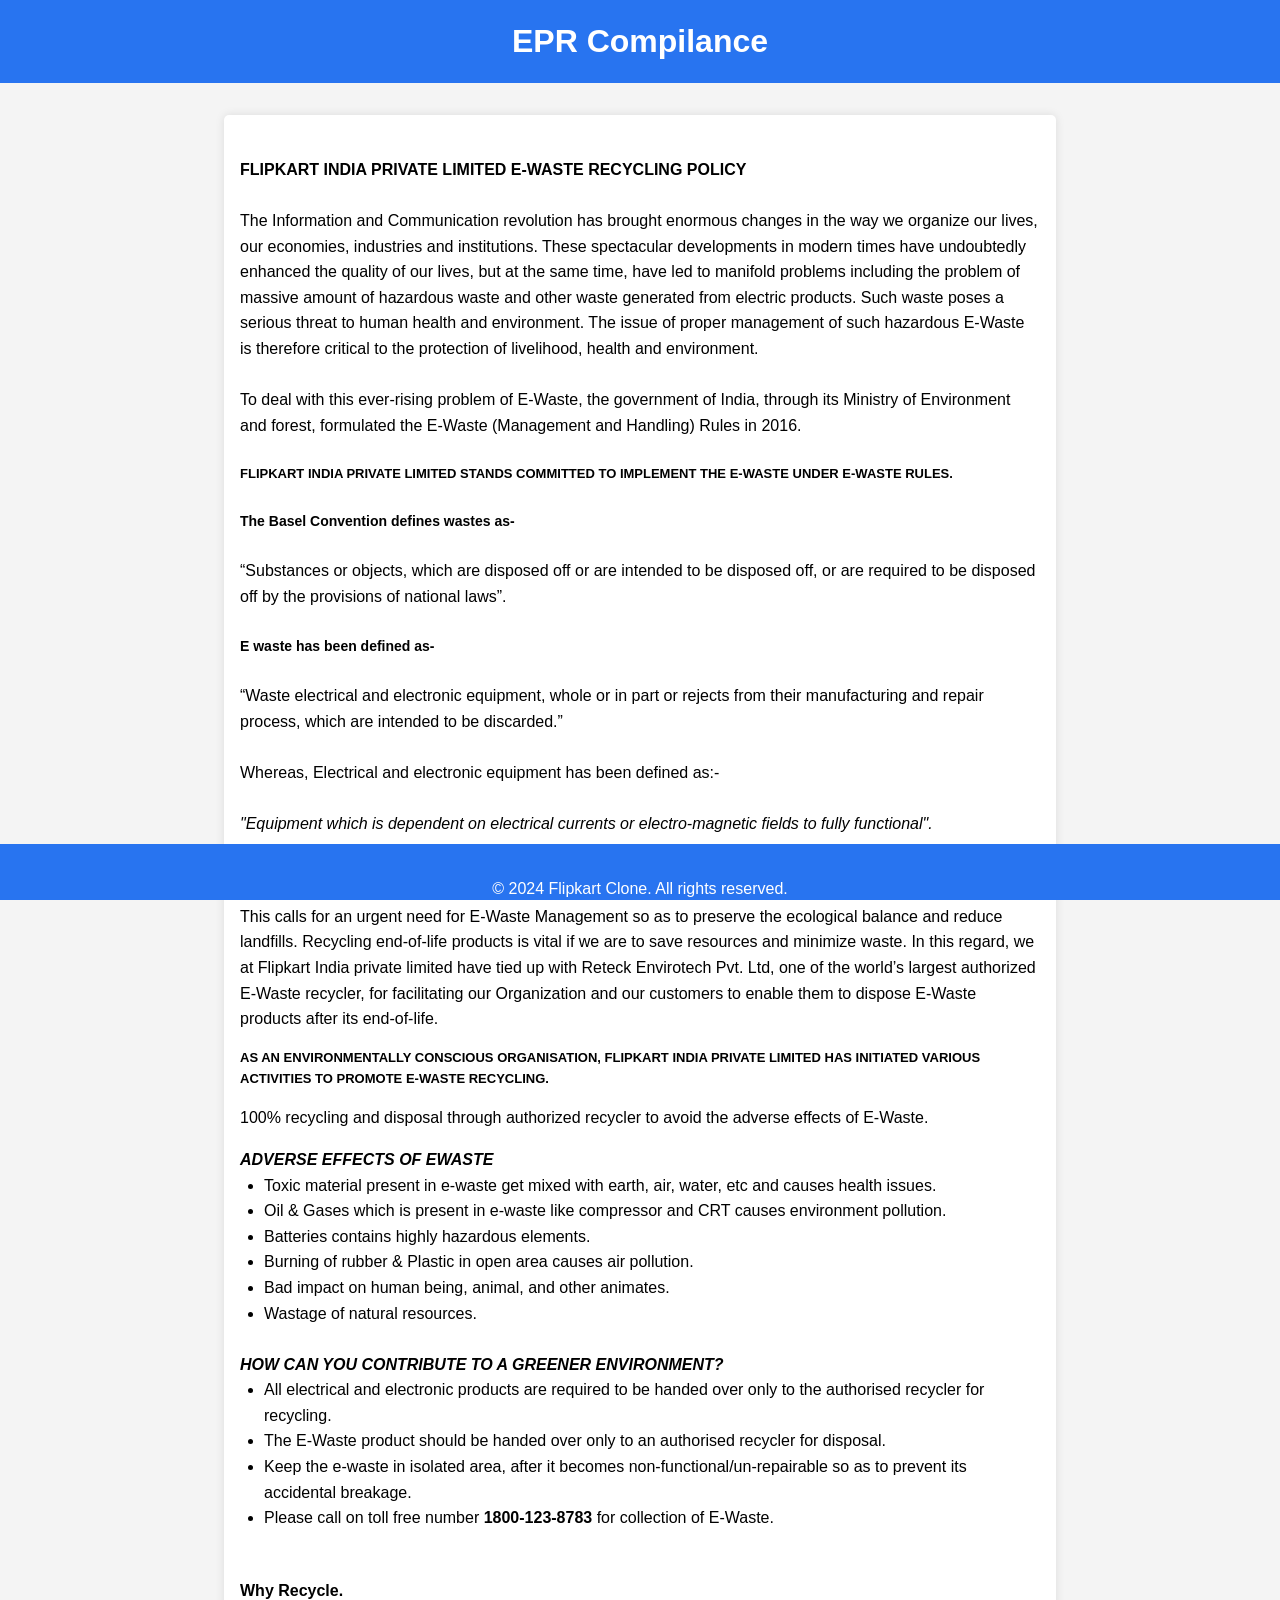
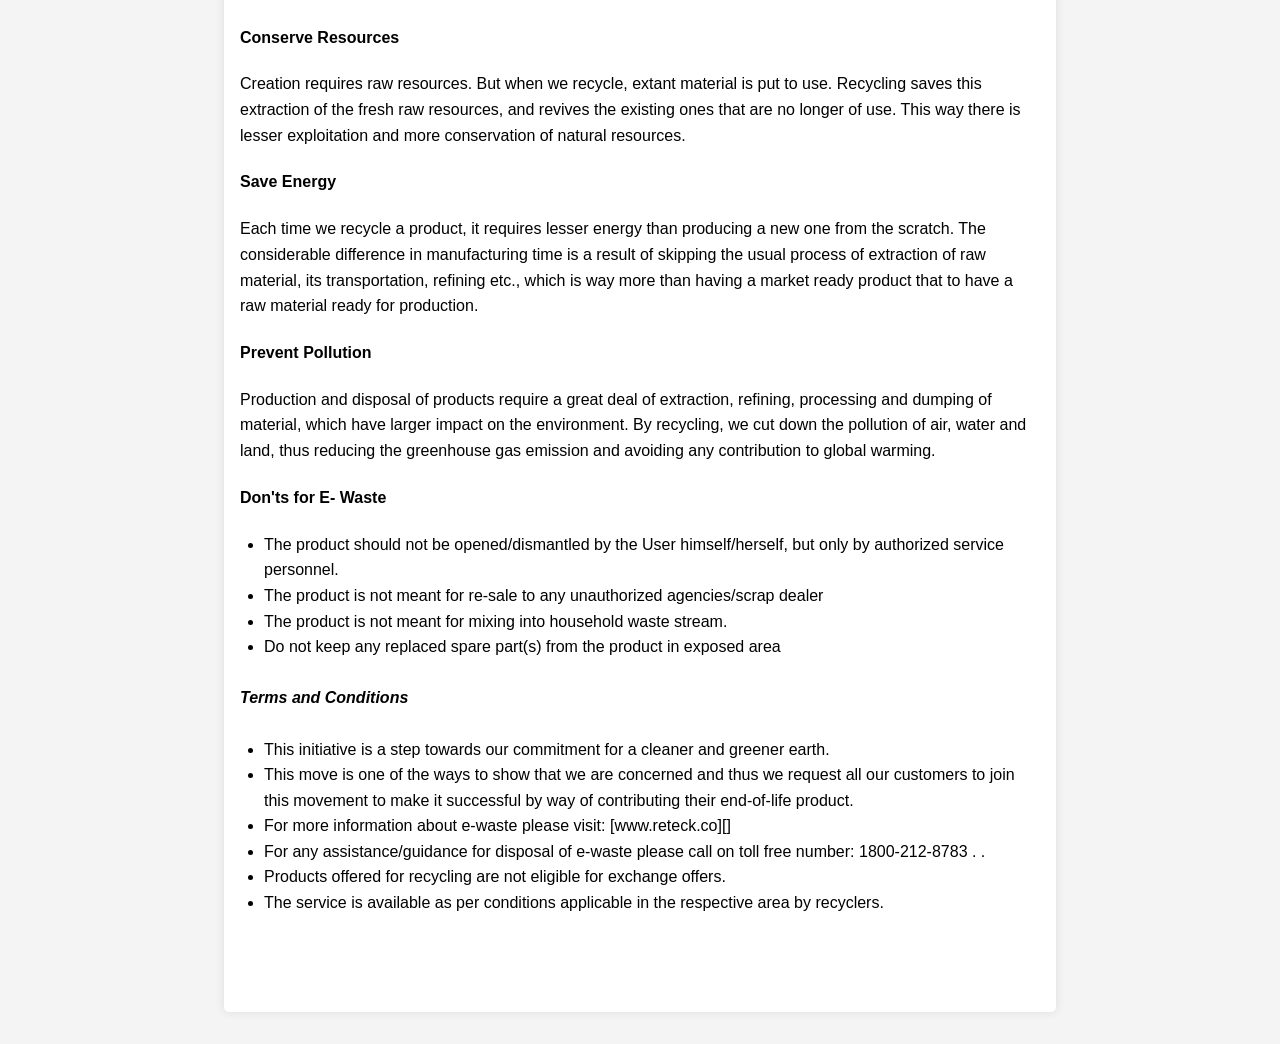
<file: pages/EPR/index.html>
<!DOCTYPE html>
<html lang="en">

<head>
    <meta charset="UTF-8">
    <meta name="viewport" content="width=device-width, initial-scale=1.0">
    <title> EPR Compilance - Flipkart Clone</title>
    <link rel="stylesheet" href="styles.css">

    <style>
        #progress-container {
            position: fixed;
            top: 0px;
            left: 0;
            width: 100%;
            height: 15px;
            z-index: 99990;
            /* background: #f3f3f3; */
        }

        #progress-bar {
            height: 53%;
            width: 0;
            background: linear-gradient(90deg, rgb(0, 72, 255) 0%, rgb(153, 187, 255) 50%, rgb(0, 184, 250) 100%);
            box-shadow: 0 0 4px rgba(0, 166, 255, 0.7), 0 0 10px rgba(255, 255, 255, 0.7);
            transition: width 0.09s ease-in-out;
            border-radius: 10px;
        }
    </style>
</head>

<body>


    <div id="progress-container">
        <div id="progress-bar"></div>
    </div>

    <script>

        window.addEventListener('scroll', function () {
            const winScroll = document.body.scrollTop || document.documentElement.scrollTop;
            const height = document.documentElement.scrollHeight - document.documentElement.clientHeight;
            const scrolled = (winScroll / height) * 100;
            document.getElementById('progress-bar').style.width = scrolled + '%';
        });
    </script>

    <header>
        <h1>EPR Compilance</h1>
    </header>

    <main>

        <section>
            <br>

            <div style="font-weight: 600;">FLIPKART INDIA PRIVATE LIMITED E-WASTE RECYCLING POLICY</div>

            <br>

            <div>The Information and Communication revolution has brought enormous changes in the way we organize our lives, our
            economies, industries and institutions. These spectacular developments in modern times have undoubtedly enhanced the
            quality of our lives, but at the same time, have led to manifold problems including the problem of massive amount of
            hazardous waste and other waste generated from electric products. Such waste poses a serious threat to human health and
            environment. The issue of proper management of such hazardous E-Waste is therefore critical to the protection of
            livelihood, health and environment.</div>

            <br>

            <div>To deal with this ever-rising problem of E-Waste, the government of India, through its Ministry of Environment and
            forest, formulated the E-Waste (Management and Handling) Rules in 2016.</div>
            <br>

            <div style="font-weight: 600; font-size: 13px;">FLIPKART INDIA PRIVATE LIMITED STANDS COMMITTED TO IMPLEMENT THE E-WASTE UNDER E-WASTE RULES.
            </div>
            <br>

            <div style="font-weight: 600; font-size: 14px;">The Basel Convention defines wastes as-</div>
            <br>

            <div>“Substances or objects, which are disposed off or are intended to be disposed off, or are required to be disposed off by
            the provisions of national laws”.</div>
            <br>

            <div style="font-weight: 600; font-size: 14px;">E waste has been defined as-</div>
            <br>

            <div>“Waste electrical and electronic equipment, whole or in part or rejects from their manufacturing and repair process,
            which are intended to be discarded.”</div>
            <br>

            <div>Whereas, Electrical and electronic equipment has been defined as:-</div>
            <br>

            <i>"Equipment which is dependent on electrical currents or electro-magnetic fields to fully functional".</i>
            <br>

            <p>Like hazardous waste, the problem of e-waste has become an immediate and long-term concern as its unregulated
            accumulation and recycling can lead to major environmental problems endangering human health. This calls for an urgent
            need for E-Waste Management so as to preserve the ecological balance and reduce landfills. Recycling end-of-life
            products is vital if we are to save resources and minimize waste. In this regard, we at Flipkart India private limited
            have tied up with Reteck Envirotech Pvt. Ltd, one of the world’s largest authorized E-Waste recycler, for facilitating
            our Organization and our customers to enable them to dispose E-Waste products after its end-of-life.</p>

            <p style="font-weight: 600; font-size: 13px;">AS AN ENVIRONMENTALLY CONSCIOUS ORGANISATION, FLIPKART INDIA PRIVATE LIMITED HAS INITIATED VARIOUS ACTIVITIES TO PROMOTE
            E-WASTE RECYCLING.</p>

            <p>100% recycling and disposal through authorized recycler to avoid the adverse effects of E-Waste.</p>

            <i style="font-weight: 600;">ADVERSE EFFECTS OF EWASTE</i>

            <ul>
                <li>Toxic material present in e-waste get mixed with earth, air, water, etc and causes health issues.</li>
                <li>Oil & Gases which is present in e-waste like compressor and CRT causes environment pollution.</li>
                <li>Batteries contains highly hazardous elements.</li>
                <li>Burning of rubber & Plastic in open area causes air pollution.</li>
                <li>Bad impact on human being, animal, and other animates.</li>
                <li>Wastage of natural resources.</li>
            </ul>

            <br>

            <i style="font-weight: 600;">HOW CAN YOU CONTRIBUTE TO A GREENER ENVIRONMENT?</i>

            <ul>
                <li>All electrical and electronic products are required to be handed over only to the authorised recycler for recycling.</li>
                <li>The E-Waste product should be handed over only to an authorised recycler for disposal.
                </li>
                <li>Keep the e-waste in isolated area, after it becomes non-functional/un-repairable so as to prevent its accidental
                breakage.
</li>
                <li>Please call on toll free number <strong>1800-123-8783</strong> for collection of E-Waste.
</li>
            </ul>

            <br>

            <h4>Why Recycle.</h4>
            
            <h4>Conserve Resources</h4>

            <p>Creation requires raw resources. But when we recycle, extant material is put to use. Recycling saves this extraction of
            the fresh raw resources, and revives the existing ones that are no longer of use. This way there is lesser exploitation
            and more conservation of natural resources.</p>

            <h4>Save Energy</h4>

            <p>Each time we recycle a product, it requires lesser energy than producing a new one from the scratch. The considerable
            difference in manufacturing time is a result of skipping the usual process of extraction of raw material, its
            transportation, refining etc., which is way more than having a market ready product that to have a raw material ready
            for production.</p>

            <h4>Prevent Pollution </h4>

            <p>Production and disposal of products require a great deal of extraction, refining, processing and dumping of material,
            which have larger impact on the environment. By recycling, we cut down the pollution of air, water and land, thus
            reducing the greenhouse gas emission and avoiding any contribution to global warming.</p>

            <h4>Don'ts for E- Waste</h4>

            <ul>
                <li>The product should not be opened/dismantled by the User himself/herself, but only by authorized service personnel.</li>
                <li>The product is not meant for re-sale to any unauthorized agencies/scrap dealer</li>
                <li>The product is not meant for mixing into household waste stream.</li>
                <li>Do not keep any replaced spare part(s) from the product in exposed area</li>
            </ul>

            <br>

            <i style="font-weight: bold;">Terms and Conditions</i>
            <br><br>

            <ul>
                <li>This initiative is a step towards our commitment for a cleaner and greener earth.</li>
                <li>This move is one of the ways to show that we are concerned and thus we request all our customers to join this movement
                to make it successful by way of contributing their end-of-life product.</li>
                <li>For more information about e-waste please visit: [www.reteck.co][]</li>
                <li>For any assistance/guidance for disposal of e-waste please call on toll free number: 1800-212-8783 . .</li>
                <li>Products offered for recycling are not eligible for exchange offers.</li>
                <li>The service is available as per conditions applicable in the respective area by recyclers.
</li>
                
            </ul>


        </section>

    </main>

    <footer>
        <p>&copy; 2024 Flipkart Clone. All rights reserved.</p>
    </footer>
</body>

</html>
</file>
<file: auth/styles.css>
body {
    font-family: Arial, sans-serif;
    background-color: #f5f5f5;
    display: flex;
    justify-content: center;
    align-items: center;
    height: 100vh;
    margin: 0;
}

.container {
    background-color: #fff;
    padding: 20px;
    border-radius: 8px;
    box-shadow: 0 2px 10px rgba(0, 0, 0, 0.1);
    width: 100%;
    max-width: 400px;
}

.registration-form h2 {
    margin-bottom: 20px;
    font-size: 24px;
    color: #333;
    text-align: center;
}

.form-group {
    margin-bottom: 15px;
}

.form-group label {
    display: block;
    margin-bottom: 5px;
    color: #333;
}

.form-group input {
    width: 100%;
    padding: 10px;
    border: 1px solid #ddd;
    border-radius: 4px;
    box-sizing: border-box;
}

.form-group input:focus {
    border-color: #2874f0;
    outline: none;
}

.btn {
    display: inline-block;
    width: 100%;
    padding: 10px;
    background-color: #2874f0;
    color: #fff;
    border: none;
    border-radius: 4px;
    font-size: 16px;
    cursor: pointer;
    text-align: center;
}

.btn:hover {
    background-color: #0056b3;
}
</file>
<file: helpcentre/helpcentre.css>
body {
    font-family: Arial, sans-serif;
}

header {
    background: linear-gradient(to right, #ffe97c, #51b4e6bf);
}

section {
    padding: 60px 0;
}

footer {
    background: #343a40;
    color: #fff;
}

footer p {
    margin: 0;
}

.list-group-item {
    cursor: pointer;
}

.btn-link {
    color: #2874f0;
}

.btn-link:hover {
    text-decoration: none;
    color: #0056b3;
}

.card-header {
    background-color: #f8f9fa;
}

.card-header h5 {
    margin: 0;
}

.flipkart-logo {
    display: block;
    margin: -24px auto;
    max-width: 400px;
}
.card-header button.btn-link {
    color: #000000; /* Setting the question color to black */
}
.heading {
    color: rgb(13, 58, 156); /* Setting the heading background color to blue */
}
</file>
<file: login and sign up FlipKart/dist/style.css>
@import url('https://fonts.googleapis.com/css?family=Montserrat:400,800');

* {
	box-sizing: border-box;
}

body {
	background: #f6f5f7;
	display: flex;
	justify-content: center;
	align-items: center;
	flex-direction: column;
	font-family: 'Montserrat', sans-serif;
	height: 100vh;
	margin: -20px 0 50px;
}
.header {
    display: flex;
    align-items: center;
    justify-content: center;
    margin-bottom: 20px;
}

.logo {
    height: 50px; /* Adjust the height as needed */
    margin-right: 15px;
}

.header h1 {
    font-family: 'Riona Sans', italic;
    font-weight: bold;
    font-size: 24px; /* Adjust the size as needed */
    margin: 0;
    color: blue; /* Matching the color theme */
}


h1 {
	font-weight: bold;
	margin: 0;
}

h2 {
	text-align: center;
}

p {
	font-size: 14px;
	font-weight: 100;
	line-height: 20px;
	letter-spacing: 0.5px;
	margin: 20px 0 30px;
}

span {
	font-size: 12px;
}

a {
	color: #333;
	font-size: 14px;
	text-decoration: none;
	margin: 15px 0;
}

button {
	border-radius: 20px;
	border: 1px solid rgb(35, 110, 222);
	background-color: rgb(35, 110, 222);
	color: #FFFFFF;
	font-size: 12px;
	font-weight: bold;
	padding: 12px 45px;
	letter-spacing: 1px;
	text-transform: uppercase;
	transition: transform 80ms ease-in;
}

button:active {
	transform: scale(0.95);
}

button:focus {
	outline: none;
}

button.ghost {
	background-color: transparent;
	border-color: #FFFFFF;
}

form {
	background-color: #FFFFFF;
	display: flex;
	align-items: center;
	justify-content: center;
	flex-direction: column;
	padding: 0 50px;
	height: 100%;
	text-align: center;
}

input {
	background-color: #eee;
	border: none;
	padding: 12px 15px;
	margin: 8px 0;
	width: 100%;
}

.container {
	background-color: #fff;
	border-radius: 10px;
  	box-shadow: 0 14px 28px rgba(0,0,0,0.25), 
			0 10px 10px rgba(0,0,0,0.22);
	position: relative;
	overflow: hidden;
	width: 768px;
	max-width: 100%;
	min-height: 480px;
}

.form-container {
	position: absolute;
	top: 0;
	height: 100%;
	transition: all 0.6s ease-in-out;
}

.sign-in-container {
	left: 0;
	width: 50%;
	z-index: 2;
}

.container.right-panel-active .sign-in-container {
	transform: translateX(100%);
}

.sign-up-container {
	left: 0;
	width: 50%;
	opacity: 0;
	z-index: 1;
}

.container.right-panel-active .sign-up-container {
	transform: translateX(100%);
	opacity: 1;
	z-index: 5;
	animation: show 0.6s;
}

@keyframes show {
	0%, 49.99% {
		opacity: 0;
		z-index: 1;
	}
	
	50%, 100% {
		opacity: 1;
		z-index: 5;
	}
}

.overlay-container {
	position: absolute;
	top: 0;
	left: 50%;
	width: 50%;
	height: 100%;
	overflow: hidden;
	transition: transform 0.6s ease-in-out;
	z-index: 100;
}

.container.right-panel-active .overlay-container{
	transform: translateX(-100%);
}

.overlay {
	background:rgb(211, 211, 40);
	background: -webkit-linear-gradient(to right, rgb(229, 229, 61), rgb(232, 232, 82));
	background: linear-gradient(to right, rgb(239, 239, 84), rgb(231, 231, 97));
	background-repeat: no-repeat;
	background-size: cover;
	background-position: 0 0;
	color: black;
	position: relative;
	left: -100%;
	height: 100%;
	width: 200%;
  	transform: translateX(0);
	transition: transform 0.6s ease-in-out;
}

.container.right-panel-active .overlay {
  	transform: translateX(50%);
}

.overlay-panel {
	position: absolute;
	display: flex;
	align-items: center;
	justify-content: center;
	flex-direction: column;
	padding: 0 40px;
	text-align: center;
	top: 0;
	height: 100%;
	width: 50%;
	transform: translateX(0);
	transition: transform 0.6s ease-in-out;
}

.overlay-left {
	transform: translateX(-20%);
}

.container.right-panel-active .overlay-left {
	transform: translateX(0);
}

.overlay-right {
	right: 0;
	transform: translateX(0);
}

.container.right-panel-active .overlay-right {
	transform: translateX(20%);
}

.social-container {
	margin: 20px 0;
}

.social-container a {
	border: 1px solid #DDDDDD;
	border-radius: 50%;
	display: inline-flex;
	justify-content: center;
	align-items: center;
	margin: 0 5px;
	height: 40px;
	width: 40px;
}
</file>
<file: pages/cancellation & return/styles.css>
body {
    font-family: Arial, sans-serif;
    line-height: 1.6;
    margin: 0;
    padding: 0;
    background-color: #f4f4f4;
}

header {
    background-color: #2874f0;
    color: white;
    padding: 1rem 0;
    text-align: center;
}

h1 {
    margin: 0;
}

h2{
    text-align: center;
}

main {
    max-width: 800px;
    margin: 2rem auto;
    padding: 1rem;
    background-color: white;
    border-radius: 5px;
    box-shadow: 0 0 10px rgba(0, 0, 0, 0.2);
}

footer {
    text-align: center;
    padding: 10px;
    color: white;
    background-color: #2874f0;
}
</file>
<file: pages/Cancellation_and_Returns/style.css>
* {
    box-sizing: border-box;
    padding: 0;
    margin: 0;
    font-family: Arial, Helvetica, sans-serif;
    font-weight: 400;
    /* border: 1px solid red; */
}

body {
    background-color: #f1f3f6;
}

nav {
    width: 100%;
    display: flex;
    align-items: center;
    justify-content: space-between;
    padding: 8px 5%;
    background-color: #2874F0;
    position: fixed;
    top: 0rem;
}

.nav-left {
    display: flex;
    align-items: center;
    gap: 20px;
}

input {
    width: 40vw;
    padding: 10px;
}

button {
    padding: 10px 20px;
    width: 150px;
    color: rgb(75, 75, 255);
    background-color: white;
    font-weight: 600;
    border: none;
}

.search {
    position: relative;
}

i {
    position: absolute;
    top: 30%;
    right: 0;
    color: rgb(75, 75, 255);
    height: 100%;
    width: 30px;

}

#footer-inner-container
{
    display: flex;
    justify-content: space-between;
    align-items: center;
    color: rgb(113, 113, 113);
    font-size: 13px;
    font-family: sans-serif;
    padding: 1em 3em;
    background-color: white;
    height: 4rem;
}
#tnc-container
{
    display: flex;
    justify-content: center;
    align-items: center;
}
#tnc-container > div
{
    margin-right: 0.5em;
}
#tnc-container > div a
{
    text-decoration: none;
    color: rgb(113, 113, 113);
}
#bullet-point
{
    height: 4px;
    width: 4px;
    background-color: rgb(113, 113, 113);
    border-radius: 50%;
}

#logo-footer
{
    height: 3.125rem;
}

main
{
    display: flex;
    flex-direction: column;
    justify-content: space-between;
    padding: 2rem 5%;
    margin-top: 4rem;
}

main > div > a::after
{
    content: " | ";
}

main > div > a:last-of-type::after
{
    content: "";
}

p
{
    margin: 1rem 0rem;
}

p > strong
{
    font-weight: 700;
}

ul
{
    padding: 1rem;
}

li
{
    margin: 1rem 0rem;
}

.highlight
{
    color: #2874F0;
    font-weight: 700;
    font-style: italic;
}

a:visited, a:link
{
    text-decoration: none;
    color: black;
}
a:hover, a:active
{
    color: #2455f4;
    text-decoration: underline;
}

#order-cancellation-and-return-policy
{
    margin: 3rem auto;
    text-decoration: underline;
}

h1
{
    margin: 2rem 0rem;
}

h2
{
    margin: 2rem 0rem;
}

table, tr, th, td 
{
    border: 1px solid black;
    border-collapse: collapse;
}

td, th 
{
    padding: 10px;
}

@media screen and (max-width : 890px) {

    input {
        width: 40vw;
        padding: 5px;
        font-size: 12px;
    }

    nav button {
        padding: 5px;
        width: 100px;
        font-size: 12px;
    }

    .nav-left {
        gap: 10px;
    }
}

@media screen and (max-width : 670px) {
    nav img {
        height: 20px;
    }

    input,
    nav button {
        font-size: 8px;
    }

}
</file>
<file: pages/Corporate_Information/style.css>
* {
    box-sizing: border-box;
    padding: 0;
    margin: 0;
    font-family: Arial, Helvetica, sans-serif;
    font-weight: 400;
    /* border: 1px solid red; */
}

body {
    background-color: #f1f3f6;
}

nav {
    width: 100%;
    display: flex;
    align-items: center;
    justify-content: space-between;
    padding: 8px 5%;
    background-color: #2874F0;
    position: fixed;
    top: 0rem;
}

.nav-left {
    display: flex;
    align-items: center;
    gap: 20px;
}

input {
    width: 40vw;
    padding: 10px;
}

button {
    padding: 10px 20px;
    width: 150px;
    color: rgb(75, 75, 255);
    background-color: white;
    font-weight: 600;
    border: none;
}

.search {
    position: relative;
}

i {
    position: absolute;
    top: 30%;
    right: 0;
    color: rgb(75, 75, 255);
    height: 100%;
    width: 30px;

}

#footer-inner-container
{
    display: flex;
    justify-content: space-between;
    align-items: center;
    color: rgb(113, 113, 113);
    font-size: 13px;
    font-family: sans-serif;
    padding: 1em 3em;
    background-color: white;
    height: 4rem;
}
#tnc-container
{
    display: flex;
    justify-content: center;
    align-items: center;
}
#tnc-container > div
{
    margin-right: 0.5em;
}
#tnc-container > div a
{
    text-decoration: none;
    color: rgb(113, 113, 113);
}
#bullet-point
{
    height: 4px;
    width: 4px;
    background-color: rgb(113, 113, 113);
    border-radius: 50%;
}

#logo-footer
{
    height: 3.125rem;
}

main
{
    display: flex;
    margin-top: 4rem;
}
main > *
{
    width: 50%;
}
main > div
{
    display: flex;
    flex-direction: column;
    justify-content: center;
    /* margin-left: 5rem; */
}
h1
{
    font-weight: 700;
    margin-top: -10rem;
    margin-bottom: 3rem;
    border-left: 1rem solid #346f8d;
    padding: 30px 10px;
}
li
{
    list-style-type: none;
    font-size: 1.5rem;
    margin-left: 2rem;
    margin-bottom: 1rem;
}
a:visited, a:link
{
    text-decoration: none;
    color: black;
}
a:hover, a:active
{
    color: #2455f4;
    text-decoration: underline;
}

@media screen and (max-width : 890px) {

    input {
        width: 40vw;
        padding: 5px;
        font-size: 12px;
    }

    nav button {
        padding: 5px;
        width: 100px;
        font-size: 12px;
    }

    .nav-left {
        gap: 10px;
    }
}

@media screen and (max-width : 670px) {
    nav img {
        height: 20px;
    }

    input,
    nav button {
        font-size: 8px;
    }

}
</file>
<file: pages/EPR/styles.css>
body {
    font-family: Arial, sans-serif;
    line-height: 1.6;
    margin: 0;
    padding: 0;
    background-color: #f4f4f4;
}

header {
    background-color: #2874f0;
    color: white;
    padding: 1rem 0;
    text-align: center;
}

h1 {
    margin: 0;
}

main {
    max-width: 800px;
    margin: 2rem auto;
    padding: 1rem;
    background-color: white;
    border-radius: 5px;
    box-shadow: 0 0 10px rgba(0, 0, 0, 0.1);
}

section {
    margin-bottom: 5rem;
}

h2 {
    color: #2874f0;
}

h3 {
    color: #2b2b2b;
    margin-bottom: 0.5rem;
}

ul {
    list-style-type: disc;
    margin: 0;
    padding-left: 1.5rem;
}

footer {
    text-align: center;
    padding: 1rem 0;
    background-color: #2874f0;
    color: white;
    position: fixed;
    width: 100%;
    height: 1.5rem;
    bottom: 0cqmax;
}

a {
    color: #2874f0;
    text-decoration: none;
}

a:hover {
    text-decoration: underline;
}
</file>
